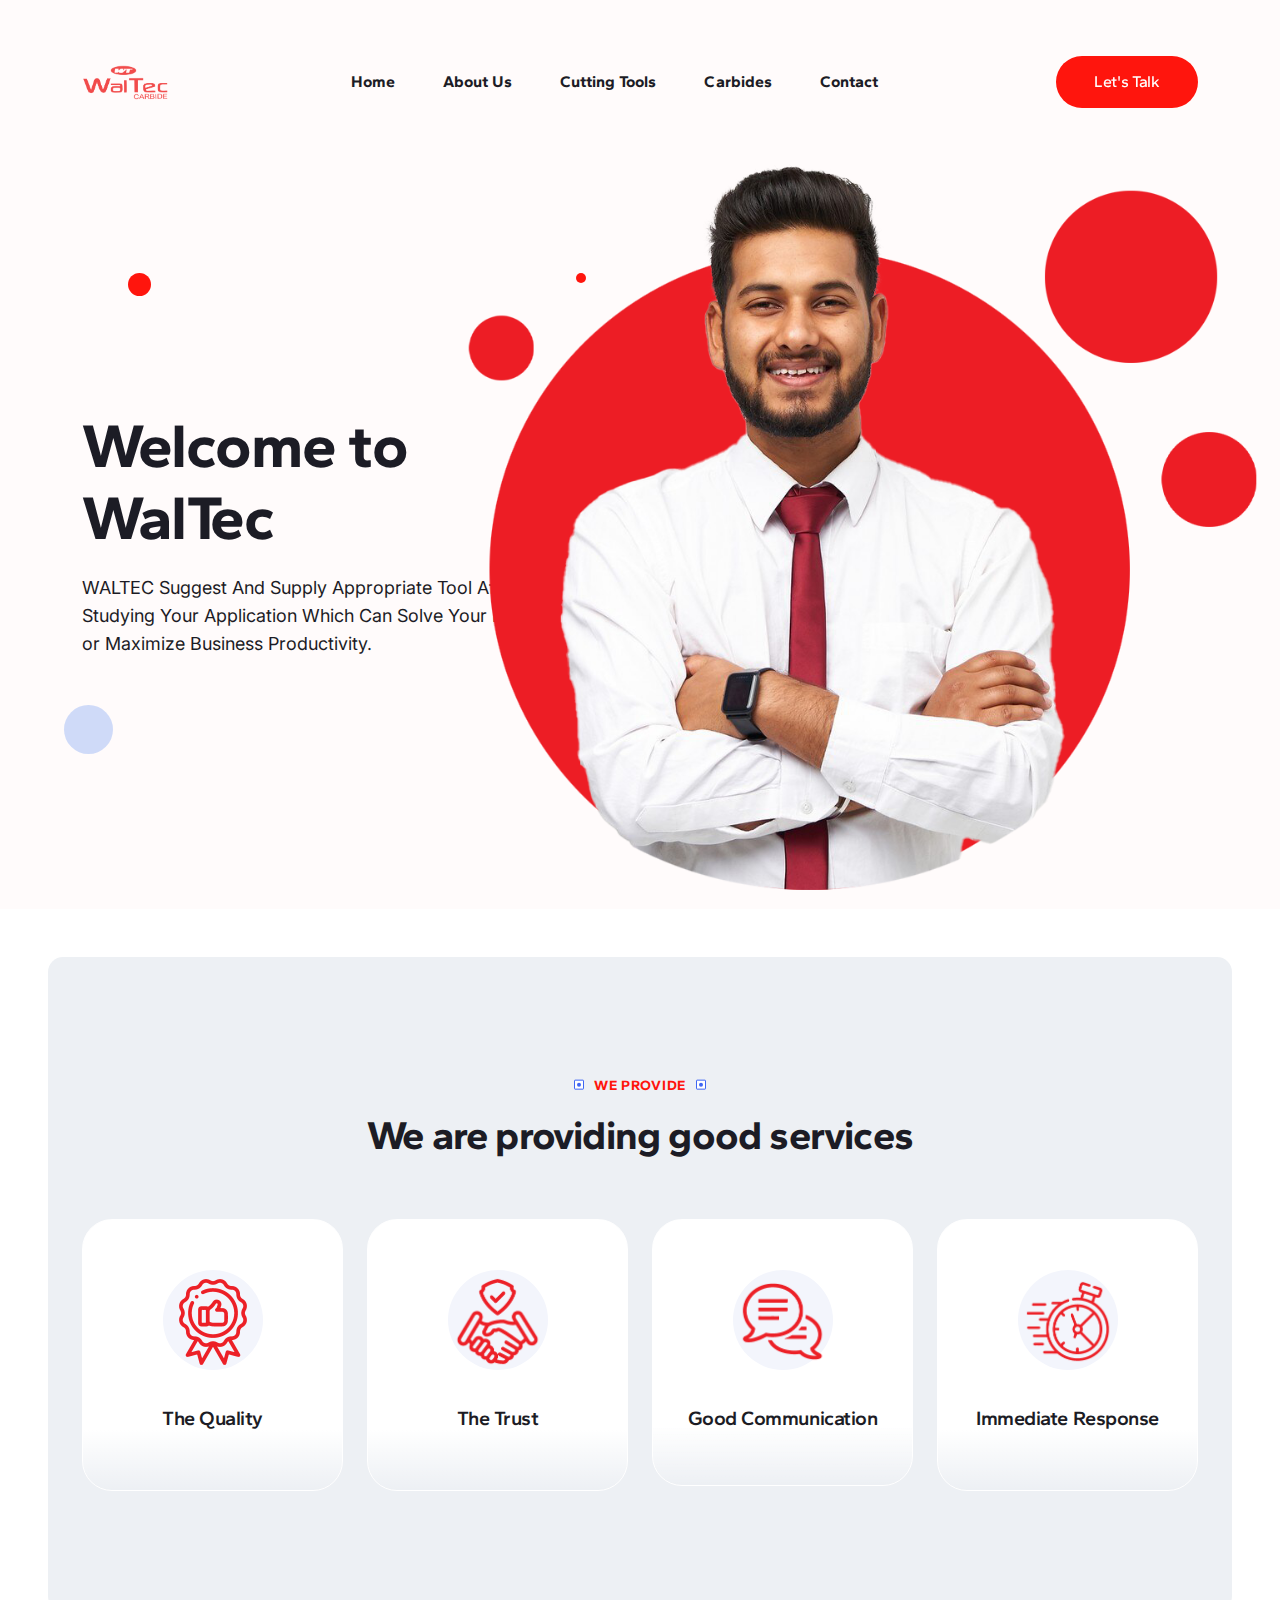
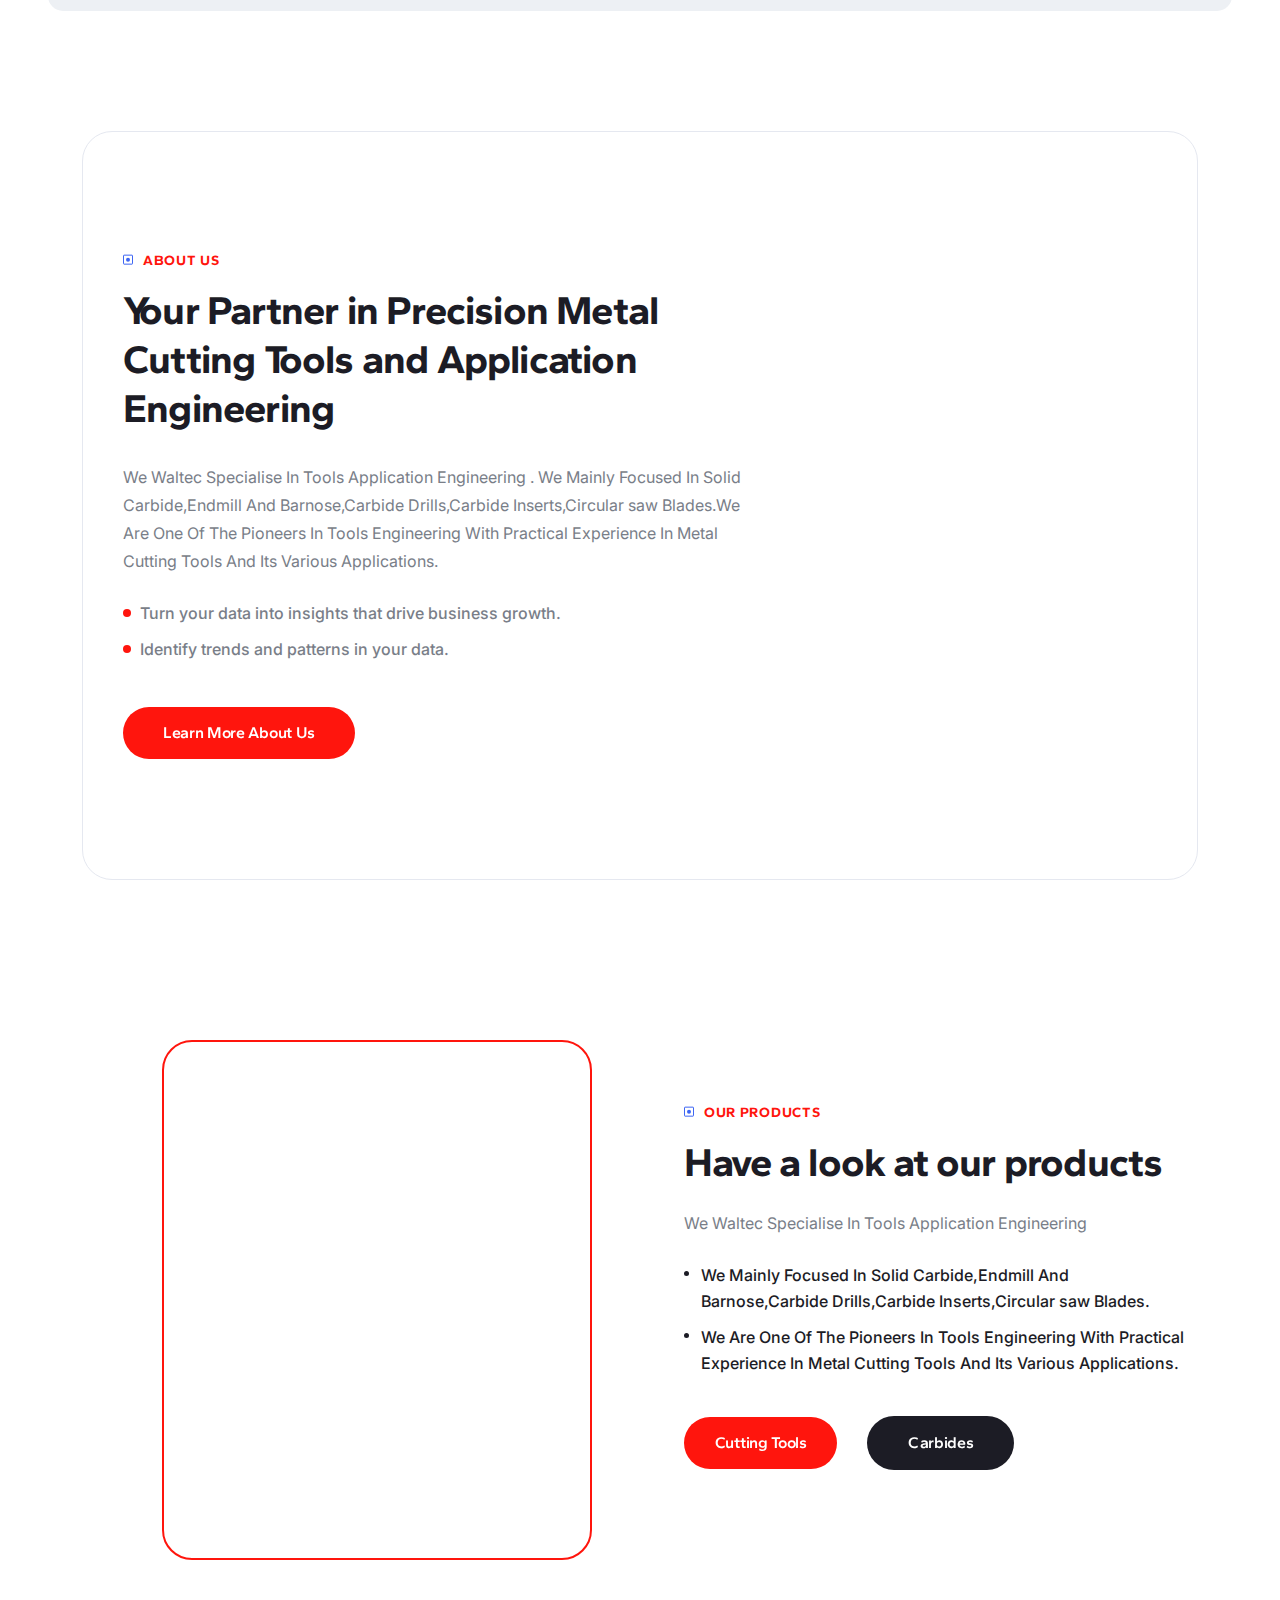
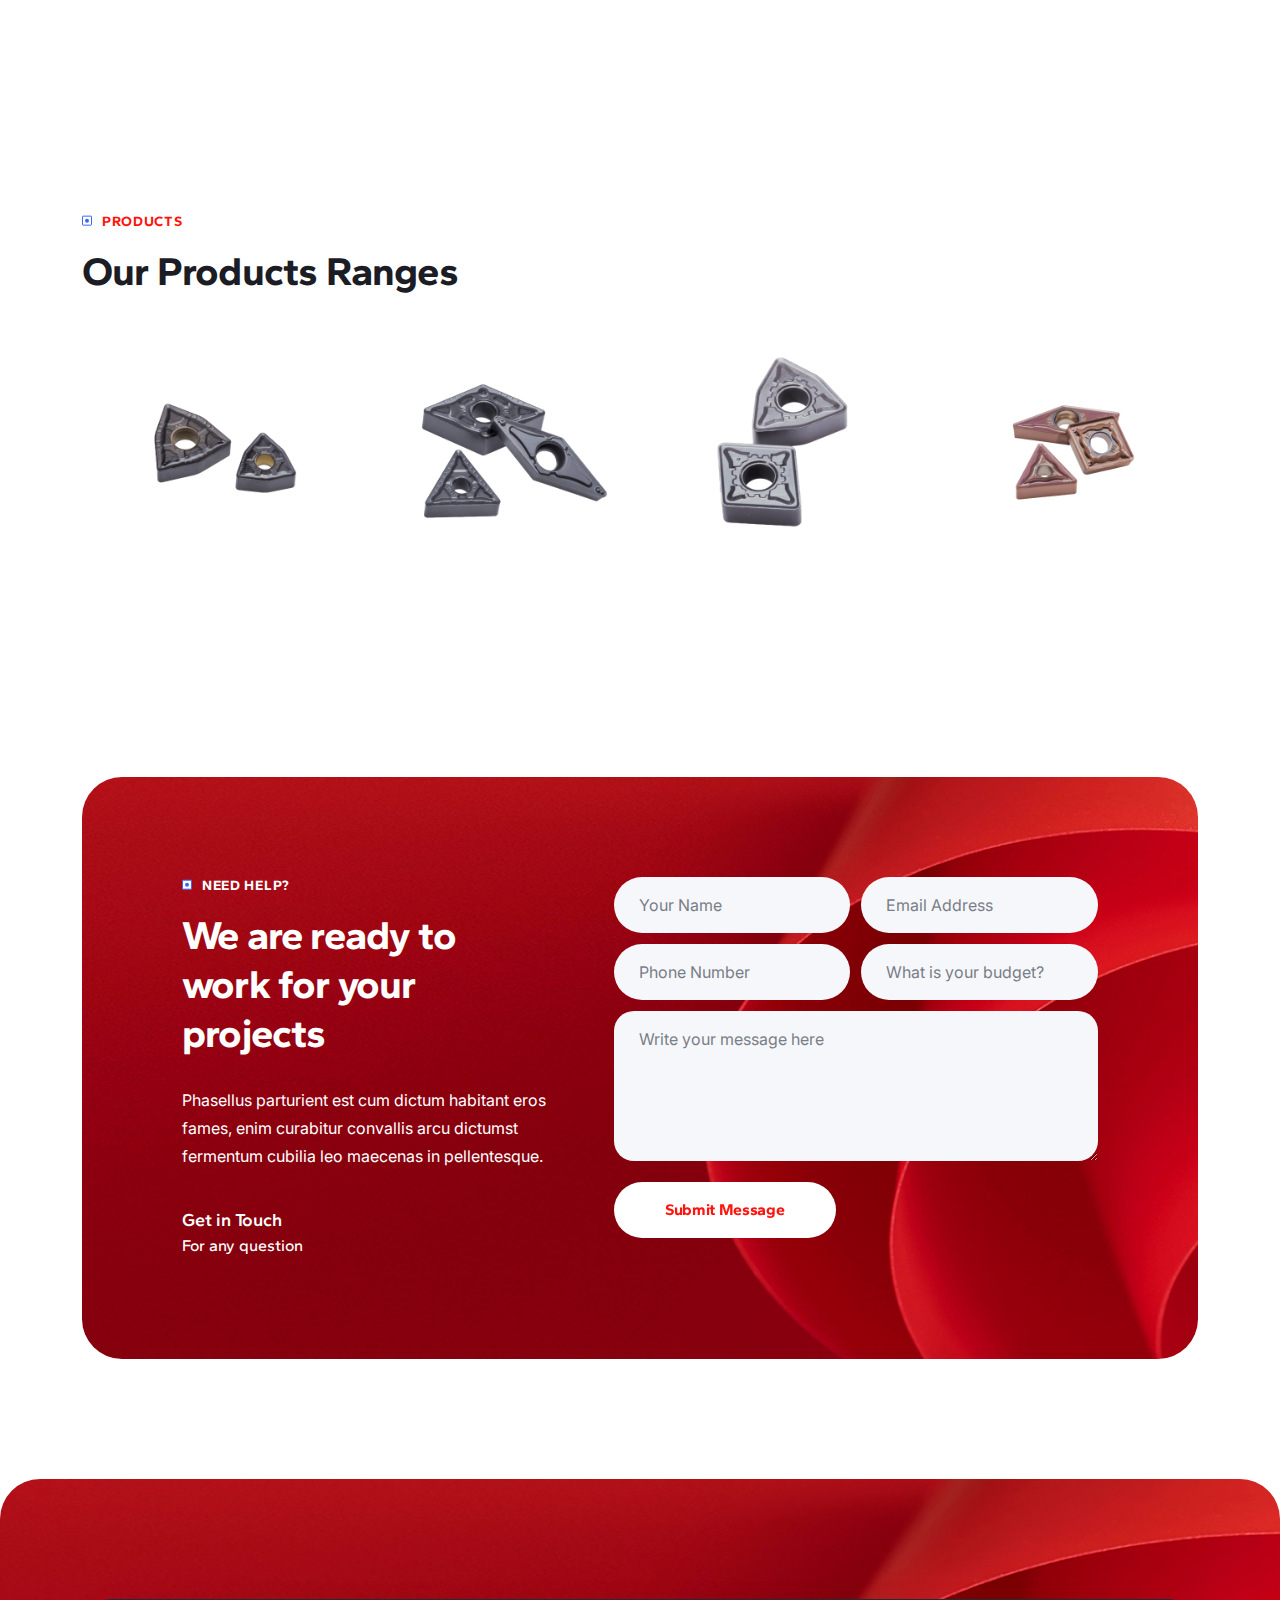
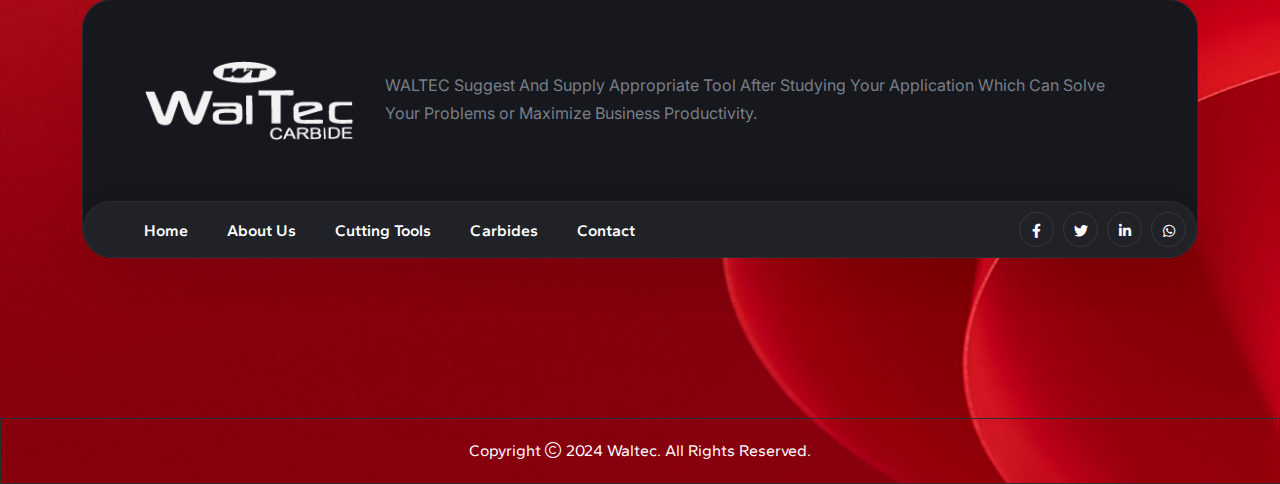
<file: index.html>
<!doctype html>
<html class="no-js" lang="zxx">


<!-- Mirrored from stellar-kheer-f40bd4.netlify.app/ by HTTrack Website Copier/3.x [XR&CO'2014], Thu, 25 Jul 2024 17:04:06 GMT -->
<!-- Added by HTTrack --><meta http-equiv="content-type" content="text/html;charset=UTF-8" /><!-- /Added by HTTrack -->
<head>
    <meta charset="utf-8">
    <meta http-equiv="x-ua-compatible" content="ie=edge">
    <title>Waltec - Specialise In Tools Application Engineering</title>
    <meta name="author" content="Waltec">
    <meta name="description" content="Waltec - Specialise In Tools Application Engineering">
    <meta name="keywords" content="Waltec - Specialise In Tools Application Engineering">
    <meta name="robots" content="INDEX,FOLLOW">

    <!-- Mobile Specific Metas -->
    <meta name="viewport" content="width=device-width, initial-scale=1, shrink-to-fit=no">

    <!-- Favicons - Place favicon.ico in the root directory -->
    <link rel="apple-touch-icon" sizes="57x57" href="assets/img/favicons/favicon.png">
    <link rel="apple-touch-icon" sizes="60x60" href="assets/img/favicons/favicon.png">
    <link rel="apple-touch-icon" sizes="72x72" href="assets/img/favicons/favicon.png">
    <link rel="apple-touch-icon" sizes="76x76" href="assets/img/favicons/favicon.png">
    <link rel="apple-touch-icon" sizes="114x114" href="assets/img/favicons/favicon.png">
    <link rel="apple-touch-icon" sizes="120x120" href="assets/img/favicons/favicon.png">
    <link rel="apple-touch-icon" sizes="144x144" href="assets/img/favicons/favicon.png">
    <link rel="apple-touch-icon" sizes="152x152" href="assets/img/favicons/favicon.png">
    <link rel="apple-touch-icon" sizes="180x180" href="assets/img/favicons/favicon.png">
    <link rel="icon" type="image/png" sizes="192x192" href="assets/img/favicons/favicon.png">
    <link rel="icon" type="image/png" sizes="32x32" href="assets/img/favicons/favicon.png">
    <link rel="icon" type="image/png" sizes="96x96" href="assets/img/favicons/favicon.png">
    <link rel="icon" type="image/png" sizes="16x16" href="assets/img/favicons/favicon.png">
    <link rel="manifest" href="assets/img/favicons/manifest.json">
    <meta name="msapplication-TileColor" content="#ffffff">
    <meta name="msapplication-TileImage" content="assets/img/favicons/ms-icon-144x144.png">
    <meta name="theme-color" content="#ffffff">

    <!--==============================
	  Google Fonts
	============================== -->
    <link rel="preconnect" href="https://fonts.googleapis.com/">
    <link rel="preconnect" href="https://fonts.gstatic.com/" crossorigin>
    <link href="https://fonts.googleapis.com/css2?family=Gantari:wght@100;300;400;500;600;700;800;900&amp;family=Inter:wght@100;400;500;600;700;800;900&amp;family=Urbanist:wght@100;300;400;500;600;700;800;900&amp;display=swap" rel="stylesheet">


    <!--==============================
	    All CSS File
	============================== -->
    <!-- Bootstrap -->
    <link rel="stylesheet" href="assets/css/bootstrap.min.css">
    <!-- Fontawesome Icon -->
    <link rel="stylesheet" href="assets/css/fontawesome.min.css">
    <!-- Magnific Popup -->
    <link rel="stylesheet" href="assets/css/magnific-popup.min.css">
    <!-- Swiper css -->
    <link rel="stylesheet" href="assets/css/swiper-bundle.min.css">
    <!-- datetimepicker -->
    <link rel="stylesheet" href="assets/css/jquery.datetimepicker.min.css">
    <!-- Theme Custom CSS -->
    <link rel="stylesheet" href="assets/css/style.css">

</head>

<body>

    <!--[if lte IE 9]>
    	<p class="browserupgrade">You are using an <strong>outdated</strong> browser. Please <a href="https://browsehappy.com/">upgrade your browser</a> to improve your experience and security.</p>
  	<![endif]-->


    <!--********************************
   		Code Start From Here 
	******************************** -->
    <!--div class="cursor"></div>
    <div class="cursor2"></div>

    <--==============================
     Mobile Menu
  ============================== -->
  <div class="th-menu-wrapper">
    <div class="th-menu-area text-center">
        <button class="th-menu-toggle"><i class="fal fa-times"></i></button>
        <div class="mobile-logo">
            <a href='index.html'><img src="assets/img/logo.png" alt="Waltec"></a>
        </div>
        <div class="th-mobile-menu">
            <ul>
                <li class="menu-item-has-children">
                    <a href='index.html'>Home</a>
                </li>
                <li class="menu-item-has-children">
                        <li><a href='about.html'>About Us</a></li>
                        <li><a href='cutting-tools.html'>Cutting Tools</a></li>
                        <li><a href='carbides.html'>Carbides</a></li>
                        <li><a href='contact.html'>Contact</a>
                    </ul>
                </li>
            </ul>
        </div>
    </div>
</div>

    <!--==============================
	Header Area
==============================-->
    <header class="th-header header-layout2 header-absolute">
        <div class="sticky-wrapper">
            <!-- Main Menu Area -->
            <div class="menu-area">
                <div class="container">
                    <div class="row align-items-center justify-content-between">
                        <div class="col-auto">
                            <div class="header-logo">
                                <a href='index.html'><img src="assets/img/logo.png" style="height: 50px; width:90px;"alt="Waltec"></a>
                            </div>
                        </div>
                        <div class="col-auto">
                            <nav class="main-menu style2 d-none d-lg-inline-block">
                                <ul>
                                    <li class="menu-item"><a href='index.html'>Home</a></li>
                                    <li><a href='about.html'>About Us</a></li>
                                    <li><a href='cutting-tools.html'>Cutting Tools</a></li>
                                    <li><a href='carbides.html'>Carbides</a></li>
                                    <li><a href='contact.html'>Contact</a></li>
                                </ul>
                            </nav>

                        </div>
                        <div class="col-auto">
                            <div class="header-button">
                                <button type="button" class="th-menu-toggle d-block d-lg-none"><i class="far fa-bars"></i></button>
                                <a href="#" class="th-btn">Let's Talk</a>
                            </div>
                        </div>
                    </div>
                </div>
            </div>
        </div>
    </header>

    <!--==============================
Hero Area
==============================-->
    <div class="th-hero-wrapper hero-2 " id="hero" data-bg- style="background-color: rgba(255, 224, 224, 0.133);">
        <div class="container">
            <div class="row align-items-end">
                <div class="col-lg-6">
                    <div class="hero-style2">
                        <h1 class="hero-title">Welcome to<span class="title"> WalTec</span>
                        </h1>
                        <p class="hero-text">WALTEC Suggest And Supply Appropriate Tool After Studying Your Application
                            Which Can Solve Your Problems or Maximize Business Productivity.</p>
                    </div>
                </div>
                <div class="col-lg-6">
                    <div class="th-hero-img">
                        <img src="assets/img/hero/hero-banner.png" alt="">
                    </div>
                </div>
            </div>
        </div>
        <div class="ripple-shape">
            <span class="ripple-1"></span>
            <span class="ripple-2"></span>
            <span class="ripple-3"></span>
            <span class="ripple-4"></span>
            <span class="ripple-5"></span>
        </div>
        <div class="th-circle">
            <span class="circle style1"></span>
            <span class="circle style2"></span>
            <span class="circle style3"></span>
        </div>
    </div>
    <!--======== / Hero Section ========-->
    <!--==============================

feature Area  
==============================-->
    <div class="feature-sec m-5 mb-0 th-radius2 overflow-hidden space" id="feature-area">
        <div class="container">
            <div class="title-area text-center">
                <span class="sub-title">WE PROVIDE</span>
                <h2 class="sec-title">We are providing good services</h2>
            </div>
            <div class="row gy-4  justify-content-center">
                <div class="col-md-6 col-xl-3">
                    <div class="feature-item  th-ani">
                        <div class="feature-item_icon">
                            <img src="assets/img/icon/service%20quality.png" alt="icon">
                        </div>
                        <div class="media-body">
                            <h3 class="box-title">The Quality</h3>
                            <p class="feature-item_text"></p>
                        </div>
                    </div>
                </div>
                <div class="col-md-6 col-xl-3">
                    <div class="feature-item th-ani">
                        <div class="feature-item_icon">
                            <img src="assets/img/icon/service%20trust.png" alt="icon">
                        </div>
                        <div class="media-body">
                            <h3 class="box-title">The Trust</h3>
                            <p class="feature-item_text"></p>
                        </div>
                    </div>
                </div>
                <div class="col-md-6 col-xl-3">
                    <div class="feature-item th-ani">
                        <div class="feature-item_icon">
                            <img src="assets/img/icon/service%20communication.png" alt="icon">
                        </div>
                        <div class="media-body">
                            <h3 class="box-title">Good Communication</h3>
                            <p class="feature-item_text">
                            </p>
                        </div>
                    </div>
                </div>
                <div class="col-md-6 col-xl-3">
                    <div class="feature-item th-ani">
                        <div class="feature-item_icon">
                            <img src="assets/img/icon/service%20time.png" alt="icon">
                        </div>
                        <div class="media-body">
                            <h3 class="box-title">Immediate Response</h3>
                            <p class="feature-item_text"></p>
                        </div>
                    </div>
                </div>
            </div>
        </div>
    </div>
    <!--==============================
About Area  
==============================-->
    <div class="space-top" id="about-sec">
        <div class="container">
            <div class="about-area">
                <div class="row">
                    <div class="about-title-area">
                        <div class="title-area mb-25">
                            <span class="sub-title style1">About Us</span>
                            <h2 class="sec-title">Your Partner in Precision Metal Cutting Tools and Application Engineering</h2>
                            <p class="about-text mb-0">We Waltec Specialise In Tools Application Engineering . We Mainly Focused In Solid Carbide,Endmill And Barnose,Carbide Drills,Carbide Inserts,Circular saw Blades.We Are One Of The Pioneers In Tools Engineering With Practical Experience In Metal Cutting Tools And Its Various Applications.</p>
                        </div>
                        <div class="checklist">
                            <ul>
                                <li>Turn your data into insights that drive business growth.</li>
                                <li>Identify trends and patterns in your data.</li>
                            </ul>
                        </div>
                        <div class="btn-group mt-45 justify-content-start">
                            <a class='th-btn' href='about.html'>Learn More About Us</a>
                        </div>
                    </div>
                </div>
                <div class="about-shape th-anim"><img src="assets/img/hero/about-banner.jpg" alt=""></div>
            </div>
        </div>
    </div><!--==============================

 =================Products=========-->

 <div class="space" id="about-sec">
    <div class="container">
        <div class="row align-items-center">
            <div class="col-xl-6">
                <div class="img-box1">
                    <div class="img1 th-anim global-img">
                        <img src="assets/img/hero/product-banner-1.png" class="img-thumbnail"
                            style="height: 520px; width:430px;" alt="About">
                    </div>
                    <div class="img2 th-anim global-img jump">
                        <img src="assets/img/hero/product-banner-2.png" class="img-thumbnail"
                            style="height:332px; width:300px;" alt="About">
                    </div>
                    <div class="about-shape"></div>
                </div>
            </div>
            <div class="col-xl-6">
                <div class="ps-xl-4 ms-xl-2">
                    <div class="title-area mb-25">
                        <span class="sub-title style1">Our Products</span>
                        <h2 class="sec-title mb-20">Have a look at our products</h2>
                        <p class="about-desc">We Waltec Specialise In Tools Application Engineering </p>
                    </div>
                    <div class="checklist">
                        <ul>
                            <li>We Mainly Focused In Solid Carbide,Endmill And Barnose,Carbide Drills,Carbide
                                Inserts,Circular saw Blades.</li>
                            <li>We Are One Of The Pioneers In Tools Engineering With Practical Experience In Metal
                                Cutting Tools And Its Various Applications.</li>
                        </ul>
                    </div>
                    <div class="btn-group mt-40 justify-content-start">
                        <a href="#" class="th-btn">Cutting Tools</a>
                        <a href="#" class="th-btn style4">Carbides</a>
                    </div>
                </div>
            </div>
        </div>
    </div>

</div>
<!--===========Product End=======

Team Area  
==============================-->
<section class="space">
    <div class="container z-index-common">
        <div class="row justify-content-lg-between justify-content-center align-items-end">
            <div class="col-xxl-4 col-xl-6">
                <div class="title-area text-center text-lg-start">
                    <span class="sub-title style1">Products</span>
                    <h2 class="sec-title">Our Products Ranges</h2>
                </div>
            </div>
            <div class="col-lg-auto d-none d-xl-block">
                <div class="sec-btn">
                    <div class="icon-box">
                        <button data-slider-prev="#teamSlider1" class="slider-arrow default"><i class="far fa-arrow-left"></i></button>
                        <button data-slider-next="#teamSlider1" class="slider-arrow default"><i class="far fa-arrow-right"></i></button>
                    </div>
                </div>
            </div>
        </div>
        <div class="slider-area">
            <div class="swiper th-slider has-shadow" id="teamSlider1" data-slider-options='{"breakpoints":{"0":{"slidesPerView":1},"576":{"slidesPerView":"1"},"768":{"slidesPerView":"2"},"992":{"slidesPerView":"3"},"1200":{"slidesPerView":"4"}}}'>
                <div class="swiper-wrapper">
                    <!-- Single Item -->
                    <div class="swiper-slide">
                        <div class="#">
                            <div class="team-img">
                                <img src="assets/img/product/new1.png" alt="Team">
                            </div>
                            <div class="team-content">
                                <div class="media-body">
                                    <h3 class="box-title"><a href="#"></a></h3>
                                    <span class="team-desig"></span>
                                </div>
                            </div>
                        </div>
                    </div>

                    <!-- Single Item -->
                    <div class="swiper-slide">
                        <div class="#">
                            <div class="team-img">
                                <img src="assets/img/product/new2.png" alt="Team">
                            </div>
                            <div class="team-content">
                                <div class="media-body">
                                    <h3 class="box-title"><a href="#"></a></h3>
                                    <span class="#"></span>
                                </div>
                            </div>
                        </div>
                    </div>

                    <!-- Single Item -->
                    <div class="swiper-slide">
                        <div class="#">
                            <div class="team-img">
                                <img src="assets/img/product/new3.png" alt="Team">
                            </div>
                            <div class="team-content">
                                <div class="media-body">
                                    <h3 class="box-title"><a href="#"></a></h3>
                                </div>
                            </div>
                        </div>
                    </div>

                    <!-- Single Item -->
                    <div class="swiper-slide">
                        <div class="#">
                            <div class="team-img">
                                <img src="assets/img/product/new4.png" alt="Team">
                            </div>
                            <div class="team-content">
                                <div class="media-body">
                                    <h3 class="box-title"><a href="#"></a></h3>
                                </div>
                            </div>
                        </div>
                    </div>

                    <!-- Single Item -->
                    <div class="swiper-slide">
                        <div class="#">
                            <div class="team-img">
                                <img src="assets/img/product/new5.png" alt="Team">
                            </div>
                            <div class="team-content">
                                <div class="media-body">
                                    <h3 class="box-title"><a href="#"></a></h3>
                                </div>
                            </div>
                        </div>
                    </div>

                </div>
            </div>
        </div>
    </div>
</section><!--==============================

appointment Area  
==============================-->
    <section class="space">
        <div class="container">
            <div class="appointment-area th-radius position-relative overflow-hidden" data-bg-src="assets/img/bg/appointment_bg_3.jpg">
                <div class="row">
                    <div class="col-xl-5">
                        <div class="title-area mb-35 text-xl-start">
                            <span class="sub-title style1 text-white">Need Help?</span>
                            <h2 class="sec-title text-white">We are ready to work for your projects</h2>
                            <p class="sec-desc text-white">Phasellus parturient est cum dictum habitant eros fames, enim
                                curabitur convallis arcu dictumst fermentum cubilia leo maecenas in pellentesque.</p>
                        </div>
                        <div class="feature-wrapper style4">
                            <div class="media-body">
                                <p class="header-info_link"><a href="tel:+2583258235">Get in Touch</a></p>
                                <span class="header-info_label">For any question</span>
                            </div>
                        </div>
                    </div>
                    <div class="col-xl-7">
                        <div class="appointment-area-wrapper">
                            <form action="https://stellar-kheer-f40bd4.netlify.app/mail.php" method="POST" class="appointment-form2 input-smoke ajax-contact">
                                <div class="row">
                                    <div class="form-group col-md-6">
                                        <input type="text" class="form-control" name="name" id="name" placeholder="Your Name">
                                    </div>
                                    <div class="form-group col-md-6">
                                        <input type="email" class="form-control" name="email" id="email" placeholder="Email Address">
                                    </div>
                                    <div class="form-group col-md-6">
                                        <input type="tel" class="form-control" name="number" id="number" placeholder="Phone Number">
                                    </div>
                                    <div class="form-group col-md-6">
                                        <input type="text" class="form-control" name="text" id="text" placeholder="What is your budget?">
                                    </div>
                                    <div class="form-group col-12">
                                        <textarea name="message" id="message" cols="30" rows="3" class="form-control" placeholder="Write your message here"></textarea>
                                    </div>
                                    <div class="form-btn col-12">
                                        <button class="th-btn style3">Submit Message</button>
                                    </div>
                                </div>
                                <p class="form-messages mb-0 mt-3"></p>
                            </form>
                        </div>
                    </div>
                </div>
            </div>
        </div>
    </section><!--==============================
	Footer Area
==============================-->
    <footer class="footer-wrapper footer-layout1" data-bg-src="assets/img/bg/footer_bg_1.jpg">
        <div class="widget-area">
            <div class="container">
                <div class="row justify-content-between">
                    <div class="col-xl-12">
                        <div class="footer-top-area">
                            <div class="footer-top">
                                <div class="footer-logo">
                                    <a href='index.html'><img src="assets/img/logo-white.png" alt="Waltec"></a>
                                </div>
                                <div class="">
                                    <p class="footer-text">WALTEC Suggest And Supply Appropriate Tool After Studying Your
                                        Application Which Can Solve Your Problems or Maximize Business Productivity.</p>
                                </div>
                            </div>
                            <div class="footer-menu-area">
                                <ul class="footer-menu">
                                    <li>
                                        <a href='index.html'>Home</a>
                                    </li>
                                    <li><a href='about.html'>About Us</a></li>
                                    <li><a href='cutting-tools.html'>Cutting Tools</a></li>
                                    <li><a href='carbides.html'>Carbides</a></li>
                                    <li><a href='contact.html'>Contact</a></li>
                                </ul>
                                <div class="th-social">
                                    <a href="https://www.facebook.com/"><i class="fab fa-facebook-f"></i></a>
                                    <a href="https://www.twitter.com/"><i class="fab fa-twitter"></i></a>
                                    <a href="https://www.linkedin.com/"><i class="fab fa-linkedin-in"></i></a>
                                    <a href="https://www.whatsapp.com/"><i class="fab fa-whatsapp"></i></a>
                                </div>
                            </div>
                        </div>
                    </div>
                </div>
            </div>
        </div>
        <div class="copyright-wrap text-left">
            <div class="container">
                <p class="copyright-text">Copyright <i class="fal fa-copyright"></i> 2024 <a href='index.html'>Waltec</a>. All Rights Reserved.</p>
            </div>
        </div>
    </footer>

    <!--********************************
			Code End  Here 
	******************************** -->

    <!-- Scroll To Top -->
    <div class="scroll-top">
        <svg class="progress-circle svg-content" width="100%" height="100%" viewBox="-1 -1 102 102">
            <path d="M50,1 a49,49 0 0,1 0,98 a49,49 0 0,1 0,-98" style="transition: stroke-dashoffset 10ms linear 0s; stroke-dasharray: 307.919, 307.919; stroke-dashoffset: 307.919;">
            </path>
        </svg>
    </div>



    <!--==============================
    All Js File
============================== -->
    <!-- Jquery -->
    <script src="assets/js/vendor/jquery-3.7.1.min.js"></script>
    <!-- Swiper Js -->
    <script src="assets/js/swiper-bundle.min.js"></script>
    <!-- Bootstrap -->
    <script src="assets/js/bootstrap.min.js"></script>
    <!-- Magnific Popup -->
    <script src="assets/js/jquery.magnific-popup.min.js"></script>
    <!-- Counter Up -->
    <script src="assets/js/jquery.counterup.min.js"></script>
    <!-- Range Slider -->
    <script src="assets/js/jquery-ui.min.js"></script>
    <!-- imagesloaded -->
    <script src="assets/js/imagesloaded.pkgd.min.js"></script>

    <!-- isotope -->
    <script src="assets/js/isotope.pkgd.min.js"></script>
    <!-- datetimepicker -->
    <script src="assets/js/jquery.datetimepicker.min.js"></script>

    <!-- gsap -->
    <script src="assets/js/gsap.min.js"></script>

    <!-- ScrollTrigger -->
    <script src="assets/js/ScrollTrigger.min.js"></script>

    <!-- nice select -->
    <script src="assets/js/nice-select.min.js"></script>

    <script src="assets/js/smooth-scroll.js"></script>

    <!-- Main Js File -->
    <script src="assets/js/main.js"></script>
</body>


<!-- Mirrored from stellar-kheer-f40bd4.netlify.app/ by HTTrack Website Copier/3.x [XR&CO'2014], Thu, 25 Jul 2024 17:04:40 GMT -->
</html>
</file>
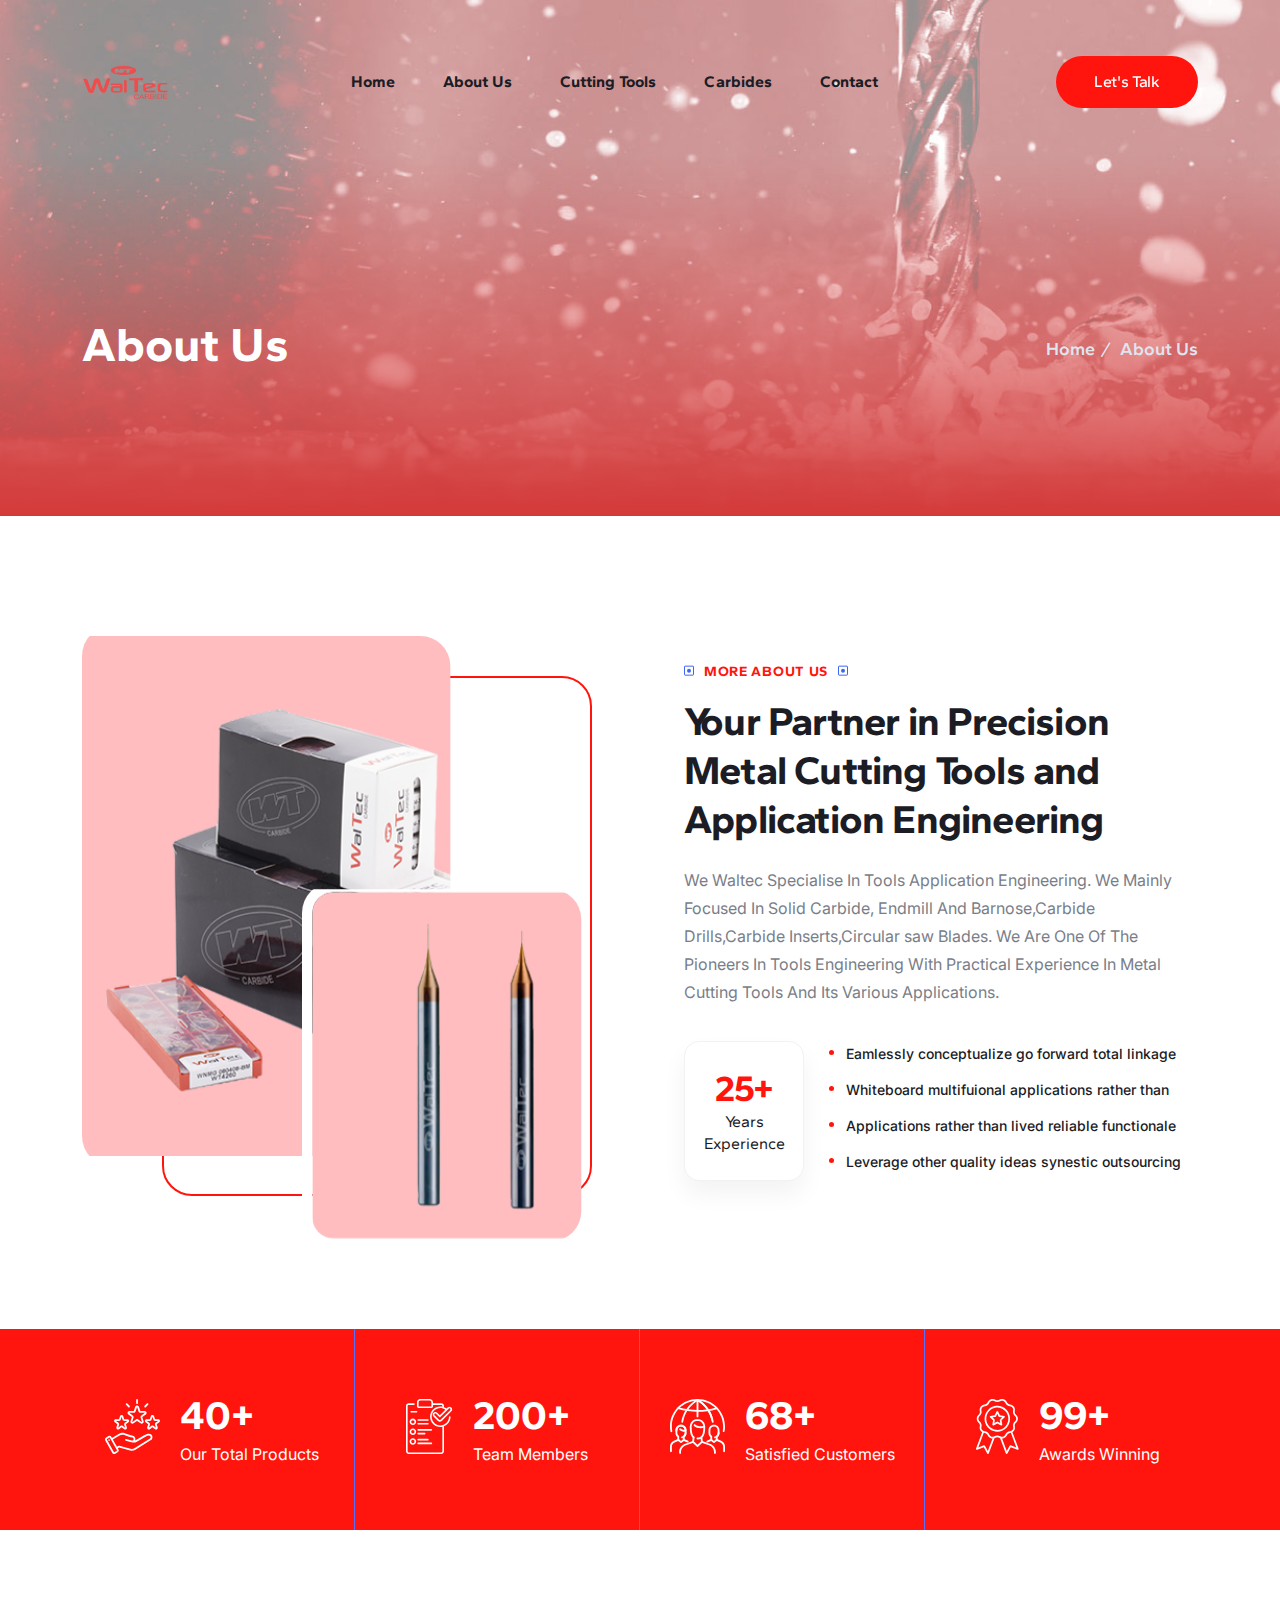
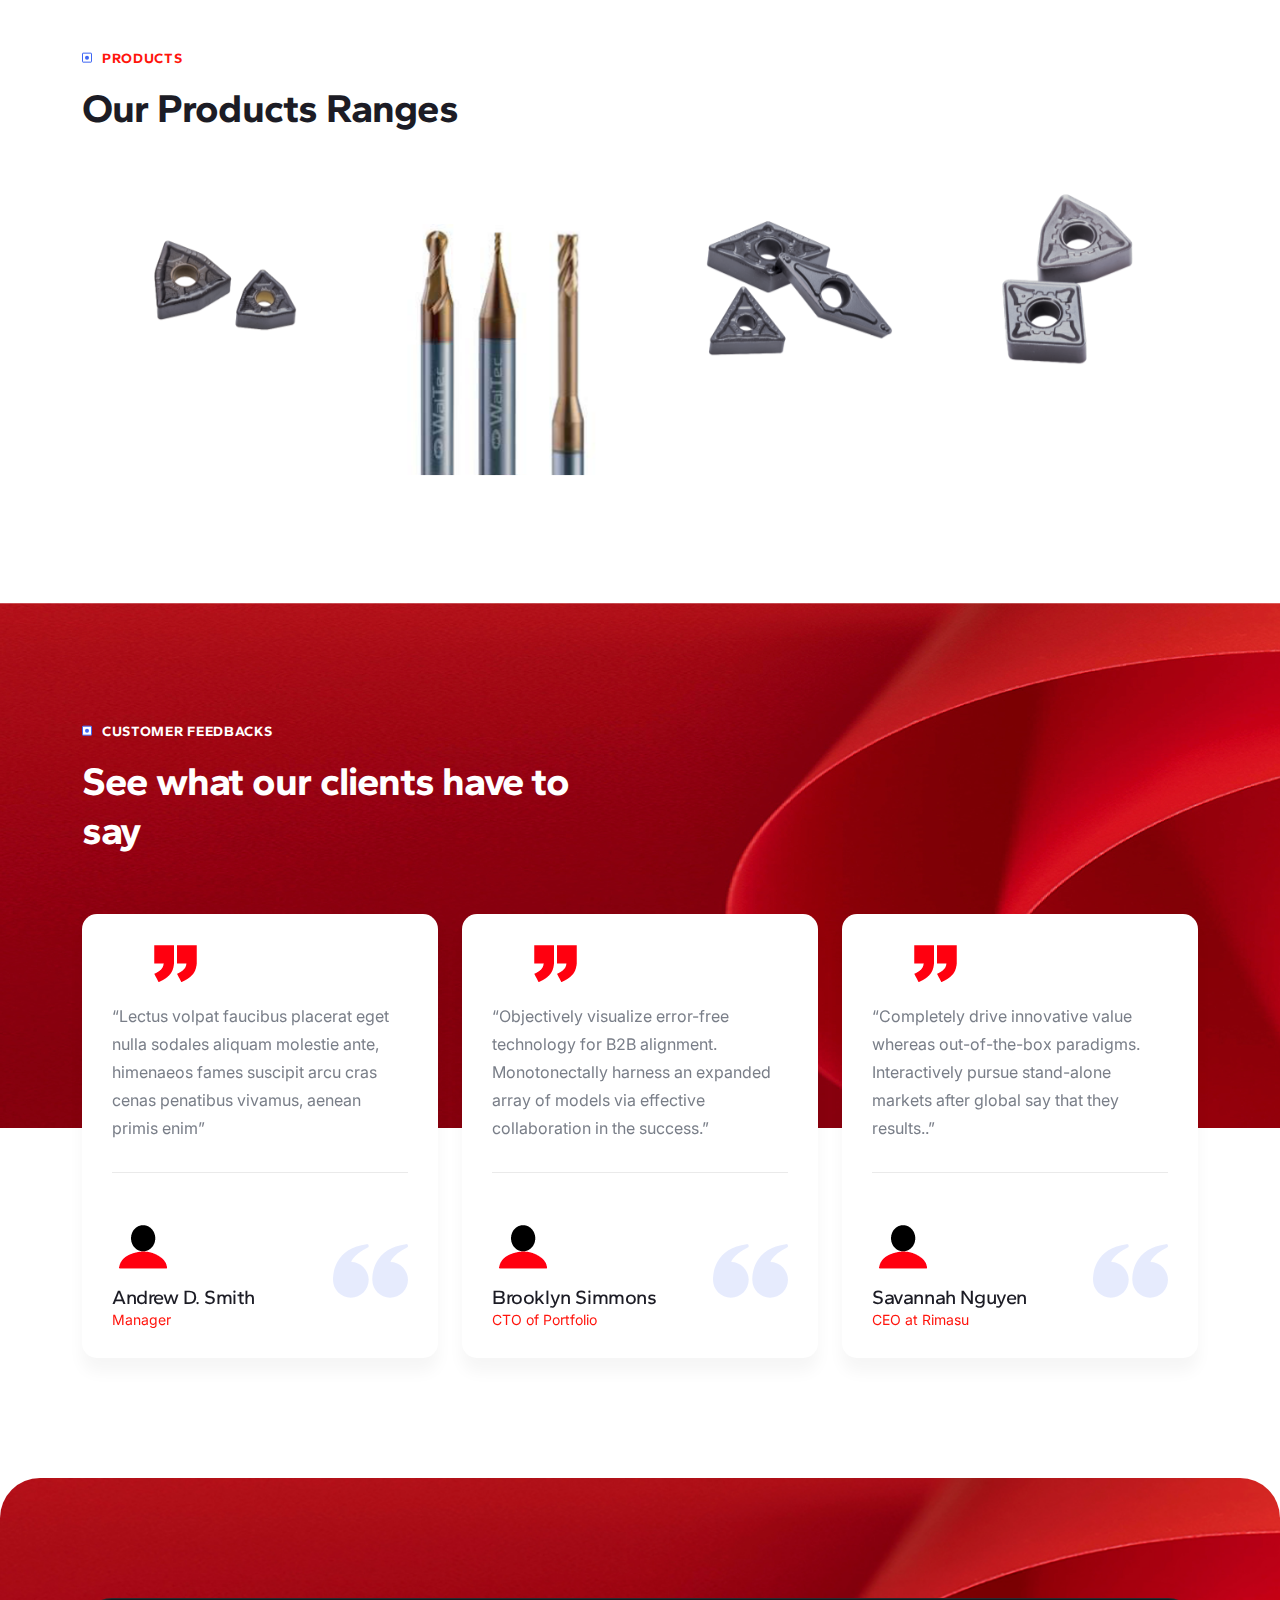
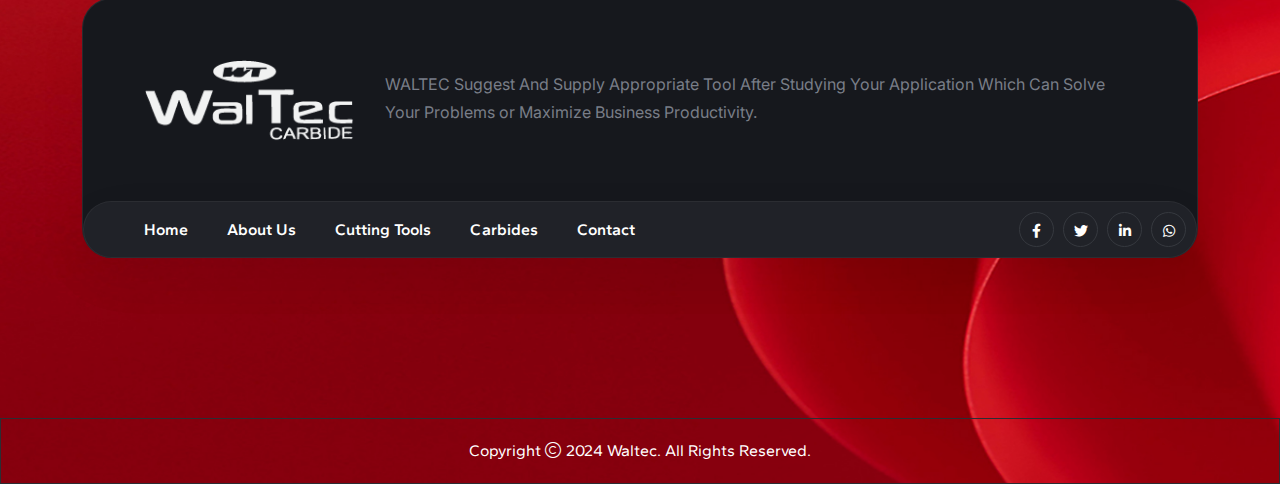
<file: about.html>
<!doctype html>
<html class="no-js" lang="zxx">


<!-- Mirrored from stellar-kheer-f40bd4.netlify.app/about by HTTrack Website Copier/3.x [XR&CO'2014], Thu, 25 Jul 2024 17:04:48 GMT -->
<!-- Added by HTTrack --><meta http-equiv="content-type" content="text/html;charset=UTF-8" /><!-- /Added by HTTrack -->
<head>
    <meta charset="utf-8">
    <meta http-equiv="x-ua-compatible" content="ie=edge">
    <title>Webtek - IT Solution and Technology HTML Template - About Us</title>
    <meta name="author" content="Waltec">
    <meta name="description" content="Waltec - Specialise In Tools Application Engineering">
    <meta name="keywords" content="Waltec - Specialise In Tools Application Engineering">
    <meta name="robots" content="INDEX,FOLLOW">

    <!-- Mobile Specific Metas -->
    <meta name="viewport" content="width=device-width, initial-scale=1, shrink-to-fit=no">

    <!-- Favicons - Place favicon.ico in the root directory -->
    <link rel="apple-touch-icon" sizes="57x57" href="assets/img/favicons/favicon.png">
    <link rel="apple-touch-icon" sizes="60x60" href="assets/img/favicons/favicon.png">
    <link rel="apple-touch-icon" sizes="72x72" href="assets/img/favicons/favicon.png">
    <link rel="apple-touch-icon" sizes="76x76" href="assets/img/favicons/favicon.png">
    <link rel="apple-touch-icon" sizes="114x114" href="assets/img/favicons/favicon.png">
    <link rel="apple-touch-icon" sizes="120x120" href="assets/img/favicons/favicon.png">
    <link rel="apple-touch-icon" sizes="144x144" href="assets/img/favicons/favicon.png">
    <link rel="apple-touch-icon" sizes="152x152" href="assets/img/favicons/favicon.png">
    <link rel="apple-touch-icon" sizes="180x180" href="assets/img/favicons/favicon.png">
    <link rel="icon" type="image/png" sizes="192x192" href="assets/img/favicons/favicon.png">
    <link rel="icon" type="image/png" sizes="32x32" href="assets/img/favicons/favicon.png">
    <link rel="icon" type="image/png" sizes="96x96" href="assets/img/favicons/favicon.png">
    <link rel="icon" type="image/png" sizes="16x16" href="assets/img/favicons/favicon.png">
    <link rel="manifest" href="assets/img/favicons/manifest.json">
    <meta name="msapplication-TileColor" content="#ffffff">
    <meta name="msapplication-TileImage" content="assets/img/favicons/ms-icon-144x144.png">
    <meta name="theme-color" content="#ffffff">

    <!--==============================
	  Google Fonts
	============================== -->
    <link rel="preconnect" href="https://fonts.googleapis.com/">
    <link rel="preconnect" href="https://fonts.gstatic.com/" crossorigin>
    <link href="https://fonts.googleapis.com/css2?family=Gantari:wght@100;300;400;500;600;700;800;900&amp;family=Inter:wght@100;400;500;600;700;800;900&amp;family=Urbanist:wght@100;300;400;500;600;700;800;900&amp;display=swap" rel="stylesheet">


    <!--==============================
	    All CSS File
	============================== -->
    <!-- Bootstrap -->
    <link rel="stylesheet" href="assets/css/bootstrap.min.css">
    <!-- Fontawesome Icon -->
    <link rel="stylesheet" href="assets/css/fontawesome.min.css">
    <!-- Magnific Popup -->
    <link rel="stylesheet" href="assets/css/magnific-popup.min.css">
    <!-- Swiper css -->
    <link rel="stylesheet" href="assets/css/swiper-bundle.min.css">
    <!-- datetimepicker -->
    <link rel="stylesheet" href="assets/css/jquery.datetimepicker.min.css">
    <!-- Theme Custom CSS -->
    <link rel="stylesheet" href="assets/css/style.css">

</head>

<body>

    <!--[if lte IE 9]>
    	<p class="browserupgrade">You are using an <strong>outdated</strong> browser. Please <a href="https://browsehappy.com/">upgrade your browser</a> to improve your experience and security.</p>
  	<![endif]-->


    <!--********************************
   		Code Start From Here 
	******************************** -->
    <!--div class="cursor"></div>
    <div class="cursor2"></div>

    <!--==============================
     Preloader
  ==============================-->
    <!--div id="preloader" class="preloader ">
        <button class="th-btn th-radius preloaderCls">Cancel Preloader </button>
        <div id="loader" class="th-preloader">
            <div class="animation-preloader">
                <div class="txt-loading">
                    <span preloader-text="W" class="characters">W</span>

                    <span preloader-text="E" class="characters">E</span>

                    <span preloader-text="B" class="characters">B</span>

                    <span preloader-text="T" class="characters">T</span>

                    <span preloader-text="E" class="characters">E</span>

                    <span preloader-text="C" class="characters">C</span>

                    <span preloader-text="K" class="characters">K</span>
                </div>
            </div>
        </div>
    </div> <!--==============================

     Mobile Menu
  ============================== -->
  <div class="th-menu-wrapper">
    <div class="th-menu-area text-center">
        <button class="th-menu-toggle"><i class="fal fa-times"></i></button>
        <div class="mobile-logo">
            <a href='index.html'><img src="assets/img/logo.png" alt="Waltec"></a>
        </div>
        <div class="th-mobile-menu">
            <ul>
                <li class="menu-item-has-children">
                    <a href='index.html'>Home</a>
                </li>
                <li class="menu-item-has-children">
                        <li><a href='about.html'>About Us</a></li>
                        <li><a href='cutting-tools.html'>Cutting Tools</a></li>
                        <li><a href='carbides.html'>Carbides</a></li>
                        <li><a href='contact.html'>Contact</a>
                    </ul>
                </li>
            </ul>
        </div>
    </div>
</div>

<!--==============================
	Header Area
==============================-->
<header class="th-header header-layout2 header-absolute">
    <div class="sticky-wrapper">
        <!-- Main Menu Area -->
        <div class="menu-area">
            <div class="container">
                <div class="row align-items-center justify-content-between">
                    <div class="col-auto">
                        <div class="header-logo">
                            <a href='index.html'><img src="assets/img/logo.png" style="height: 50px; width:90px;"alt="Waltec"></a>
                        </div>
                    </div>
                    <div class="col-auto">
                        <nav class="main-menu style2 d-none d-lg-inline-block">
                            <ul>
                                <li class="menu-item"><a href='index.html'>Home</a></li>
                                <li><a href='about.html'>About Us</a></li>
                                <li><a href='cutting-tools.html'>Cutting Tools</a></li>
                                <li><a href='carbides.html'>Carbides</a></li>
                                <li><a href='contact.html'>Contact</a></li>
                            </ul>
                        </nav>

                    </div>
                    <div class="col-auto">
                        <div class="header-button">
                            <button type="button" class="th-menu-toggle d-block d-lg-none"><i class="far fa-bars"></i></button>
                            <a href="#" class="th-btn">Let's Talk</a>
                        </div>
                    </div>
                </div>
            </div>
        </div>
    </div>
</header>

<!--==============================

    Breadcumb
============================== -->
    <div class="breadcumb-wrapper " data-bg-src="assets/img/bg/about-page-banner.jpg">
        <div class="container">
            <div class="breadcumb-content">
                <h1 class="breadcumb-title">About Us</h1>
                <ul class="breadcumb-menu">
                    <li><a href='index.html'>Home</a></li>
                    <li>About Us</li>
                </ul>
            </div>
        </div>
    </div><!--==============================
About Area  
==============================-->
    <div class="about-area4  bg-white overflow-hidden overflow-hidden space" id="about-sec">
        <div class="container">
            <div class="row align-items-center">
                <div class="col-xl-6">
                    <div class="img-box1">
                        <div class="img1 th-anim global-img">
                            <img src="assets/img/hero/product-banner-1.png" alt="About">
                        </div>
                        <div class="img2 th-anim global-img jump">
                            <img src="assets/img/hero/product-banner-2.png" alt="About">
                        </div>
                        <div class="about-shape"></div>
                    </div>
                </div>
                <div class="col-xl-6">
                    <div class="about-content-area ps-xl-4 ms-xl-2">
                        <div class="title-area mb-35">
                            <span class="sub-title">More About Us</span>
                            <h2 class="sec-title">Your Partner in Precision Metal Cutting Tools and Application Engineering</h2>
                            <p class="">We Waltec Specialise In Tools Application Engineering. We Mainly Focused In Solid Carbide,
                                Endmill And Barnose,Carbide Drills,Carbide Inserts,Circular saw Blades.
                                We Are One Of The Pioneers In Tools Engineering With Practical Experience In Metal Cutting Tools And Its Various Applications.</p>
                        </div>
                        <div class="about-counter-wrapper">
                            <div class="th-experience style2">
                                <div class="th-experience_content">
                                    <h2 class="experience-year"><span class="counter-number">25</span>+</h2>
                                    <p class="experience-text">Years Experience</p>
                                </div>
                            </div>

                            <div class="checklist">
                                <ul>
                                    <li>Eamlessly conceptualize go forward total linkage</li>
                                    <li>Whiteboard multifuional applications rather than</li>
                                    <li> Applications rather than lived reliable functionale</li>
                                    <li>Leverage other quality ideas synestic outsourcing</li>
                                </ul>
                            </div>
                        </div>
                    </div>
                </div>
            </div>
        </div>

    </div>
    <!--==============================
Counter Area  
==============================-->
    <div class="bg-theme ">
        <div class="container">
            <div class="row">
                <div class="col-sm-6 col-xl-3 counter-card-wrap style2">
                    <div class="counter-card style2">
                        <div class="box-icon">
                            <img src="assets/img/icon/counter_card_2_1.svg" alt="Icon">
                        </div>
                        <div class="media-body">
                            <h2 class="box-number text-white"><span class="counter-number">40</span>+</h2>
                            <p class="box-text text-white">Our Total Products</p>
                        </div>
                    </div>
                </div>
                <div class="col-sm-6 col-xl-3 counter-card-wrap style2">
                    <div class="counter-card style2">
                        <div class="box-icon">
                            <img src="assets/img/icon/counter_card_2_2.svg" alt="Icon">
                        </div>
                        <div class="media-body">
                            <h2 class="box-number text-white"><span class="counter-number">200</span>+</h2>
                            <p class="box-text text-white">Team Members</p>
                        </div>
                    </div>
                </div>
                <div class="col-sm-6 col-xl-3 counter-card-wrap style2">
                    <div class="counter-card style2">
                        <div class="box-icon">
                            <img src="assets/img/icon/counter_card_2_3.svg" alt="Icon">
                        </div>
                        <div class="media-body">
                            <h2 class="box-number text-white"><span class="counter-number">68</span>+</h2>
                            <p class="box-text text-white">Satisfied Customers</p>
                        </div>
                    </div>
                </div>
                <div class="col-sm-6 col-xl-3 counter-card-wrap style2">
                    <div class="counter-card style2">
                        <div class="box-icon">
                            <img src="assets/img/icon/counter_card_2_4.svg" alt="Icon">
                        </div>
                        <div class="media-body">
                            <h2 class="box-number text-white"><span class="counter-number">99</span>+</h2>
                            <p class="box-text text-white">Awards Winning</p>
                        </div>
                    </div>
                </div>
            </div>
        </div>
    </div><!--==============================

Team Area  
==============================-->
<section class="space">
    <div class="container z-index-common">
        <div class="row justify-content-lg-between justify-content-center align-items-end">
            <div class="col-xxl-4 col-xl-6">
                <div class="title-area text-center text-lg-start">
                    <span class="sub-title style1">Products</span>
                    <h2 class="sec-title">Our Products Ranges</h2>
                </div>
            </div>
            <div class="col-lg-auto d-none d-xl-block">
                <div class="sec-btn">
                    <div class="icon-box">
                        <button data-slider-prev="#teamSlider1" class="slider-arrow default"><i class="far fa-arrow-left"></i></button>
                        <button data-slider-next="#teamSlider1" class="slider-arrow default"><i class="far fa-arrow-right"></i></button>
                    </div>
                </div>
            </div>
        </div>
        <div class="slider-area">
            <div class="swiper th-slider has-shadow" id="teamSlider1" data-slider-options='{"breakpoints":{"0":{"slidesPerView":1},"576":{"slidesPerView":"1"},"768":{"slidesPerView":"2"},"992":{"slidesPerView":"3"},"1200":{"slidesPerView":"4"}}}'>
                <div class="swiper-wrapper">
                    <!-- Single Item -->
                    <div class="swiper-slide">
                        <div class="#">
                            <div class="team-img">
                                <img src="assets/img/product/new1.png" alt="Team">
                            </div>
                            <div class="team-content">
                                <div class="media-body">
                                    <h3 class="box-title"><a href="#"></a></h3>
                                    <span class="team-desig"></span>
                                </div>
                            </div>
                        </div>
                    </div>

                    <!-- Single Item -->
                    <div class="swiper-slide">
                        <div class="#">
                            <div class="team-img">
                                <img src="assets/img/product/driller-3.png" alt="Team">
                            </div>
                            <div class="team-content">
                                <div class="media-body">
                                    <h3 class="box-title"><a href="#"></a></h3>
                                    <span class="team-desig"></span>
                                </div>
                            </div>
                        </div>
                    </div>

                    <!-- Single Item -->
                    <div class="swiper-slide">
                        <div class="#">
                            <div class="team-img">
                                <img src="assets/img/product/new2.png" alt="Team">
                            </div>
                            <div class="team-content">
                                <div class="media-body">
                                    <h3 class="box-title"><a href="#"></a></h3>
                                    <span class="#"></span>
                                </div>
                            </div>
                        </div>
                    </div>

                    <!-- Single Item -->
                    <div class="swiper-slide">
                        <div class="#">
                            <div class="team-img">
                                <img src="assets/img/product/new3.png" alt="Team">
                            </div>
                            <div class="team-content">
                                <div class="media-body">
                                    <h3 class="box-title"><a href="#"></a></h3>
                                </div>
                            </div>
                        </div>
                    </div>

                    <!-- Single Item -->
                    <div class="swiper-slide">
                        <div class="#">
                            <div class="team-img">
                                <img src="assets/img/product/driller-1.png" alt="Team">
                            </div>
                            <div class="team-content">
                                <div class="media-body">
                                    <h3 class="box-title"><a href="#"></a></h3>
                                    <span class="team-desig"></span>
                                </div>
                            </div>
                        </div>
                    </div>

                    <!-- Single Item -->
                    <div class="swiper-slide">
                        <div class="#">
                            <div class="team-img">
                                <img src="assets/img/product/new4.png" alt="Team">
                            </div>
                            <div class="team-content">
                                <div class="media-body">
                                    <h3 class="box-title"><a href="#"></a></h3>
                                </div>
                            </div>
                        </div>
                    </div>

                    <!-- Single Item -->
                    <div class="swiper-slide">
                        <div class="#">
                            <div class="team-img">
                                <img src="assets/img/product/new5.png" alt="Team">
                            </div>
                            <div class="team-content">
                                <div class="media-body">
                                    <h3 class="box-title"><a href="#"></a></h3>
                                </div>
                            </div>
                        </div>
                    </div>

                    <!-- Single Item -->
                    <div class="swiper-slide">
                        <div class="#">
                            <div class="team-img">
                                <img src="assets/img/product/driller-2.png" alt="Team">
                            </div>
                            <div class="team-content">
                                <div class="media-body">
                                    <h3 class="box-title"><a href="#"></a></h3>
                                    <span class="team-desig"></span>
                                </div>
                            </div>
                        </div>
                    </div>

                    <!-- Single Item -->
                    <div class="swiper-slide">
                        <div class="#">
                            <div class="team-img">
                                <img src="assets/img/product/driller-4.png" alt="Team">
                            </div>
                            <div class="team-content">
                                <div class="media-body">
                                    <h3 class="box-title"><a href="#"></a></h3>
                                    <span class="team-desig"></span>
                                </div>
                            </div>
                        </div>
                    </div>

                </div>
            </div>
        </div>
    </div>
</section>
<!--=============================
Testimonial Area  
==============================-->
    <section class="overflow-hidden bg-top-center th-radius3 m-4 mt-0 mb-0 space" id="testi-sec" data-bg-src="assets/img/bg/testi-bg.png">
        <div class="container th-container2">
            <div class="row justify-content-lg-between justify-content-center align-items-end">
                <div class="col-xxl-4 col-xl-6">
                    <div class="title-area text-center text-lg-start">
                        <span class="sub-title style1 text-white">Customer Feedbacks</span>
                        <h2 class="sec-title text-white">See what our clients have to say</h2>
                    </div>
                </div>
                <div class="col-lg-auto d-none d-xl-block">
                    <div class="sec-btn">
                        <div class="icon-box">
                            <button data-slider-prev="#testiSlider2" class="slider-arrow style2 default"><i class="far fa-arrow-left"></i></button>
                            <button data-slider-next="#testiSlider2" class="slider-arrow style2 default"><i class="far fa-arrow-right"></i></button>
                        </div>
                    </div>
                </div>
            </div>
            <div class="slider-area">
                <div class="swiper th-slider has-shadow" id="testiSlider2" data-slider-options='{"breakpoints":{"0":{"slidesPerView":1},"576":{"slidesPerView":"1"},"768":{"slidesPerView":"2"},"992":{"slidesPerView":"2"},"1200":{"slidesPerView":"3"}}}'>
                    <div class="swiper-wrapper">
                        <div class="swiper-slide">
                            <div class="testi-box th-ani">
                                <div class="testi-box_image">
                                    <img src="assets/img/bg/testi-icon.png" alt="image">
                                </div>
                                <p class="testi-box_text">“Lectus volpat faucibus placerat eget nulla sodales aliquam molestie ante, himenaeos fames suscipit arcu cras cenas penatibus vivamus, aenean primis enim”</p>
                                <div class="testi-box_wrapper">
                                    <div class="testi-box_profile">
                                        <div class="testi-box_author">
                                            <img src="assets/img/bg/profile-1.png" alt="Avater">
                                        </div>
                                        <div class="testi-box_info">
                                            <h3 class="box-title">Andrew D. Smith</h3>
                                            <span class="testi-box_desig">Manager</span>
                                        </div>
                                    </div>
                                    <div class="testi-quote">
                                        <img src="assets/img/icon/quote.svg" alt="">
                                    </div>
                                </div>
                            </div>
                        </div>
                        <div class="swiper-slide">
                            <div class="testi-box th-ani">
                                <div class="testi-box_image">
                                    <img src="assets/img/bg/testi-icon.png" alt="image">
                                </div>
                                <p class="testi-box_text">“Objectively visualize error-free technology for B2B alignment. Monotonectally harness an expanded array of models via effective collaboration in the success.”</p>
                                <div class="testi-box_wrapper">
                                    <div class="testi-box_profile">
                                        <div class="testi-box_author">
                                            <img src="assets/img/bg/profile-1.png" alt="Avater">
                                        </div>
                                        <div class="testi-box_info">
                                            <h3 class="box-title">Brooklyn Simmons</h3>
                                            <span class="testi-box_desig">CTO of Portfolio</span>
                                        </div>
                                    </div>
                                    <div class="testi-quote">
                                        <img src="assets/img/icon/quote.svg" alt="">
                                    </div>
                                </div>
                            </div>
                        </div>
                        <div class="swiper-slide">
                            <div class="testi-box th-ani">
                                <div class="testi-box_image">
                                    <img src="assets/img/bg/testi-icon.png" alt="image">
                                </div>
                                <p class="testi-box_text">“Completely drive innovative value whereas out-of-the-box paradigms. Interactively pursue stand-alone markets after global say that they results..”</p>
                                <div class="testi-box_wrapper">
                                    <div class="testi-box_profile">
                                        <div class="testi-box_author">
                                            <img src="assets/img/bg/profile-1.png" alt="Avater">
                                        </div>
                                        <div class="testi-box_info">
                                            <h3 class="box-title">Savannah Nguyen</h3>
                                            <span class="testi-box_desig">CEO at Rimasu</span>
                                        </div>
                                    </div>
                                    <div class="testi-quote">
                                        <img src="assets/img/icon/quote.svg" alt="">
                                    </div>
                                </div>
                            </div>
                        </div>
                        <div class="swiper-slide">
                            <div class="testi-box th-ani">
                                <div class="testi-box_image">
                                    <img src="assets/img/bg/testi-icon.png" alt="image">
                                </div>
                                <p class="testi-box_text">“The best service reinvent prospective metrics before granular schema. Professionally metrics before expedite client-centric or analyzing before expedite methods ”</p>
                                <div class="testi-box_wrapper">
                                    <div class="testi-box_profile">
                                        <div class="testi-box_author">
                                            <img src="assets/img/bg/profile-1.png" alt="Avater">
                                        </div>
                                        <div class="testi-box_info">
                                            <h3 class="box-title">Cameron Williamson</h3>
                                            <span class="testi-box_desig">Founder CEO</span>
                                        </div>
                                    </div>
                                    <div class="testi-quote">
                                        <img src="assets/img/icon/quote.svg" alt="">
                                    </div>
                                </div>
                            </div>
                        </div>
                        <div class="swiper-slide">
                            <div class="testi-box th-ani">
                                <div class="testi-box_image">
                                    <img src="assets/img/bg/testi-icon.png" alt="image">
                                </div>
                                <p class="testi-box_text">“I've had the pleasure of working with Webteck for the past year, and I can confidently say that they have been instrumental say that they in the success.”</p>
                                <div class="testi-box_wrapper">
                                    <div class="testi-box_profile">
                                        <div class="testi-box_author">
                                            <img src="assets/img/bg/profile-1.png" alt="Avater">
                                        </div>
                                        <div class="testi-box_info">
                                            <h3 class="box-title">Brooklyn Simmons</h3>
                                            <span class="testi-box_desig">Project Manager</span>
                                        </div>
                                    </div>
                                    <div class="testi-quote">
                                        <img src="assets/img/icon/quote.svg" alt="">
                                    </div>
                                </div>
                            </div>
                        </div>
                        <div class="swiper-slide">
                            <div class="testi-box th-ani">
                                <div class="testi-box_image">
                                    <img src="assets/img/bg/testi-icon.png" alt="image">
                                </div>
                                <p class="testi-box_text">“Phosfluorescently reinvent prospective metrics before granular schema. Professionally metrics before expedite client-centric before expedite methods .”</p>
                                <div class="testi-box_wrapper">
                                    <div class="testi-box_profile">
                                        <div class="testi-box_author">
                                            <img src="assets/img/bg/profile-1.png" alt="Avater">
                                        </div>
                                        <div class="testi-box_info">
                                            <h3 class="box-title">Savannah Nguyen</h3>
                                            <span class="testi-box_desig">Head Manager</span>
                                        </div>
                                    </div>
                                    <div class="testi-quote">
                                        <img src="assets/img/icon/quote.svg" alt="">
                                    </div>
                                </div>
                            </div>
                        </div>
                        <div class="swiper-slide">
                            <div class="testi-box th-ani">
                                <div class="testi-box_image">
                                    <img src="assets/img/bg/testi-icon.png" alt="image">
                                </div>
                                <p class="testi-box_text">“If you have specific questions about gathering or analyzing customer feedback, or if you're looking for general information or analyzing feel free to ask.”</p>
                                <div class="testi-box_wrapper">
                                    <div class="testi-box_profile">
                                        <div class="testi-box_author">
                                            <img src="assets/img/bg/profile-1.png" alt="Avater">
                                        </div>
                                        <div class="testi-box_info">
                                            <h3 class="box-title">Cameron Williamson</h3>
                                            <span class="testi-box_desig">UI/UX Designer</span>
                                        </div>
                                    </div>
                                    <div class="testi-quote">
                                        <img src="assets/img/icon/quote.svg" alt="">
                                    </div>
                                </div>
                            </div>
                        </div>
                    </div>
                </div>
            </div>
        </div>
    </section><!--==============================
	Footer Area
==============================-->
<footer class="footer-wrapper footer-layout1" data-bg-src="assets/img/bg/footer_bg_1.jpg">
    <div class="widget-area">
        <div class="container">
            <div class="row justify-content-between">
                <div class="col-xl-12">
                    <div class="footer-top-area">
                        <div class="footer-top">
                            <div class="footer-logo">
                                <a href='index.html'><img src="assets/img/logo-white.png" alt="Waltec"></a>
                            </div>
                            <div class="">
                                <p class="footer-text">WALTEC Suggest And Supply Appropriate Tool After Studying Your
                                    Application Which Can Solve Your Problems or Maximize Business Productivity.</p>
                            </div>
                        </div>
                        <div class="footer-menu-area">
                            <ul class="footer-menu">
                                <li>
                                    <a href='index.html'>Home</a>
                                </li>
                                <li><a href='about.html'>About Us</a></li>
                                <li><a href='cutting-tools.html'>Cutting Tools</a></li>
                                <li><a href='carbides.html'>Carbides</a></li>
                                <li><a href='contact.html'>Contact</a></li>
                            </ul>
                            <div class="th-social">
                                <a href="https://www.facebook.com/"><i class="fab fa-facebook-f"></i></a>
                                <a href="https://www.twitter.com/"><i class="fab fa-twitter"></i></a>
                                <a href="https://www.linkedin.com/"><i class="fab fa-linkedin-in"></i></a>
                                <a href="https://www.whatsapp.com/"><i class="fab fa-whatsapp"></i></a>
                            </div>
                        </div>
                    </div>
                </div>
            </div>
        </div>
    </div>
    <div class="copyright-wrap text-left">
        <div class="container">
            <p class="copyright-text">Copyright <i class="fal fa-copyright"></i> 2024 <a href='index.html'>Waltec</a>. All Rights Reserved.</p>
        </div>
    </div>
</footer>

<!--********************************
			Code End  Here 
	******************************** -->

    <!-- Scroll To Top -->
    <div class="scroll-top">
        <svg class="progress-circle svg-content" width="100%" height="100%" viewBox="-1 -1 102 102">
            <path d="M50,1 a49,49 0 0,1 0,98 a49,49 0 0,1 0,-98" style="transition: stroke-dashoffset 10ms linear 0s; stroke-dasharray: 307.919, 307.919; stroke-dashoffset: 307.919;">
            </path>
        </svg>
    </div>



    <!--==============================
    All Js File
============================== -->
    <!-- Jquery -->
    <script src="assets/js/vendor/jquery-3.7.1.min.js"></script>
    <!-- Swiper Js -->
    <script src="assets/js/swiper-bundle.min.js"></script>
    <!-- Bootstrap -->
    <script src="assets/js/bootstrap.min.js"></script>
    <!-- Magnific Popup -->
    <script src="assets/js/jquery.magnific-popup.min.js"></script>
    <!-- Counter Up -->
    <script src="assets/js/jquery.counterup.min.js"></script>
    <!-- Range Slider -->
    <script src="assets/js/jquery-ui.min.js"></script>
    <!-- imagesloaded -->
    <script src="assets/js/imagesloaded.pkgd.min.js"></script>

    <!-- isotope -->
    <script src="assets/js/isotope.pkgd.min.js"></script>
    <!-- datetimepicker -->
    <script src="assets/js/jquery.datetimepicker.min.js"></script>

    <!-- gsap -->
    <script src="assets/js/gsap.min.js"></script>

    <!-- ScrollTrigger -->
    <script src="assets/js/ScrollTrigger.min.js"></script>

    <!-- nice select -->
    <script src="assets/js/nice-select.min.js"></script>

    <script src="assets/js/smooth-scroll.js"></script>

    <!-- Main Js File -->
    <script src="assets/js/main.js"></script>
</body>


<!-- Mirrored from stellar-kheer-f40bd4.netlify.app/about by HTTrack Website Copier/3.x [XR&CO'2014], Thu, 25 Jul 2024 17:04:53 GMT -->
</html>
</file>
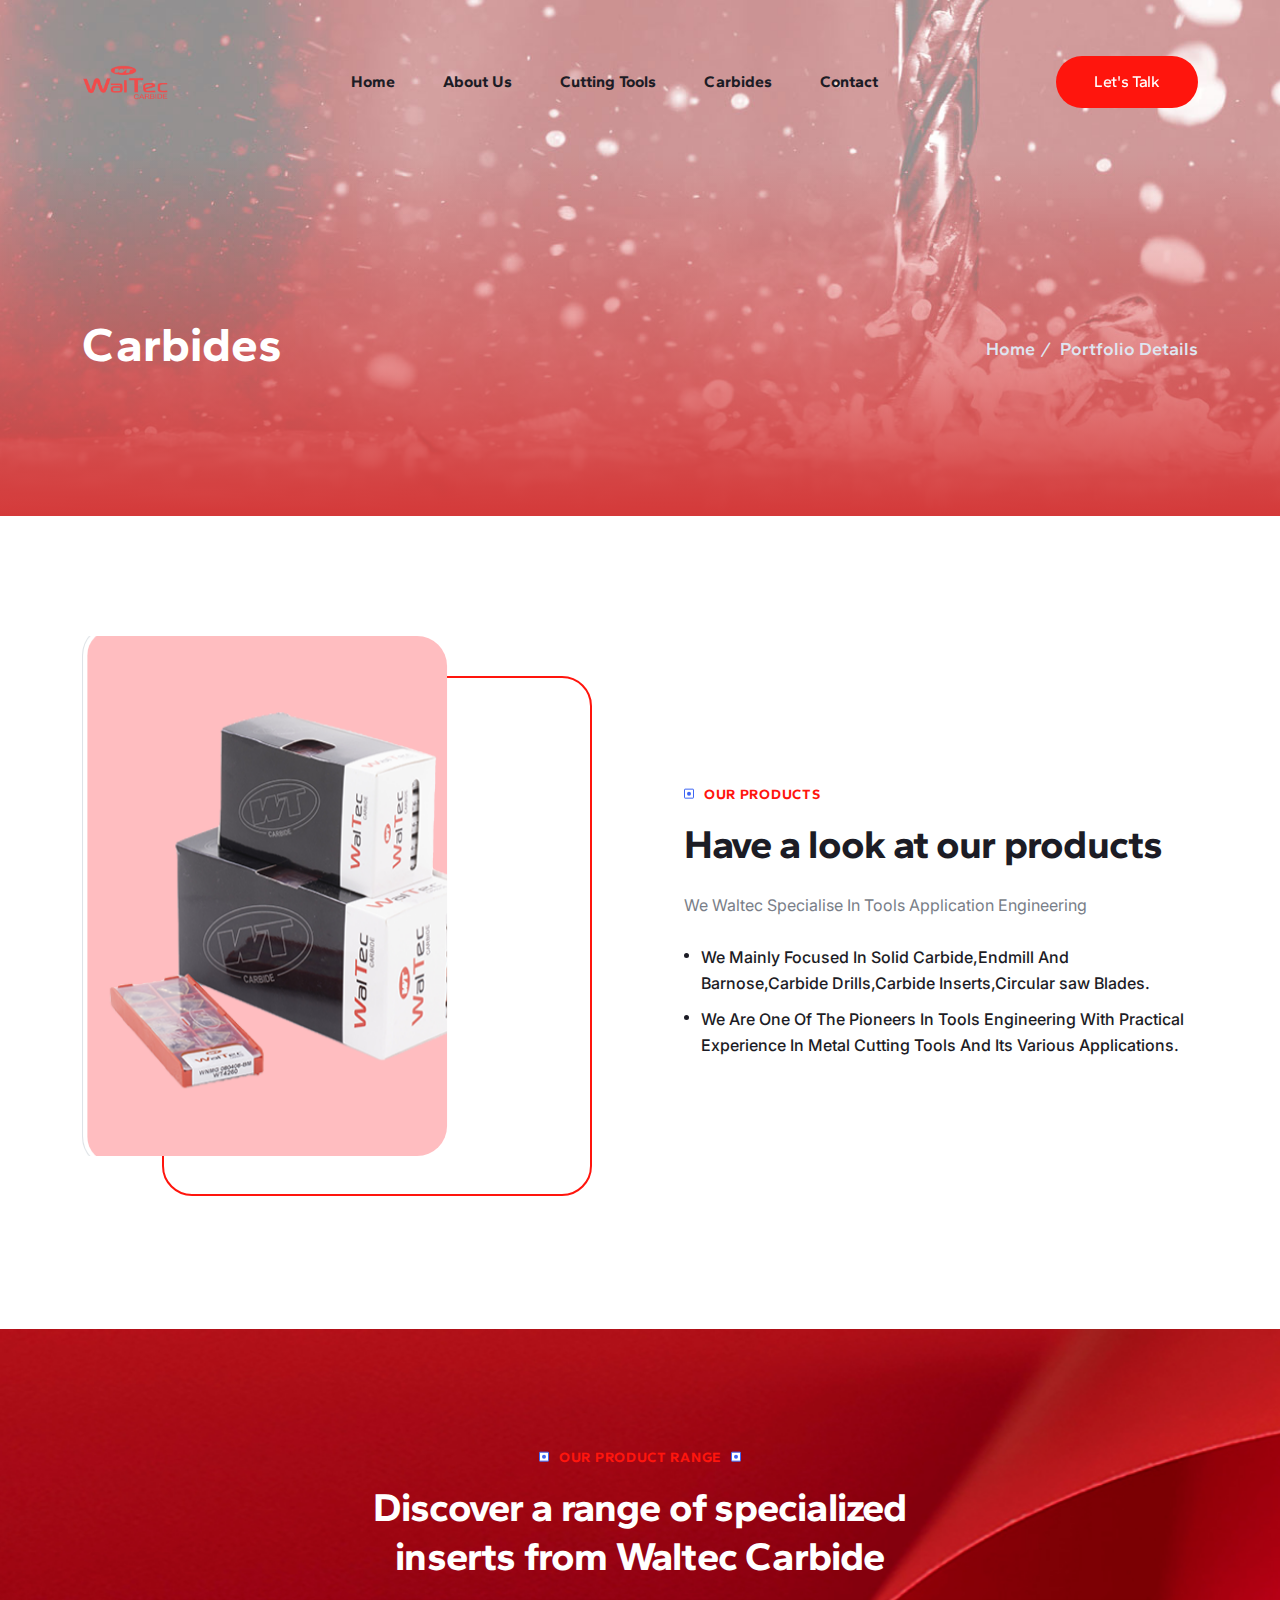
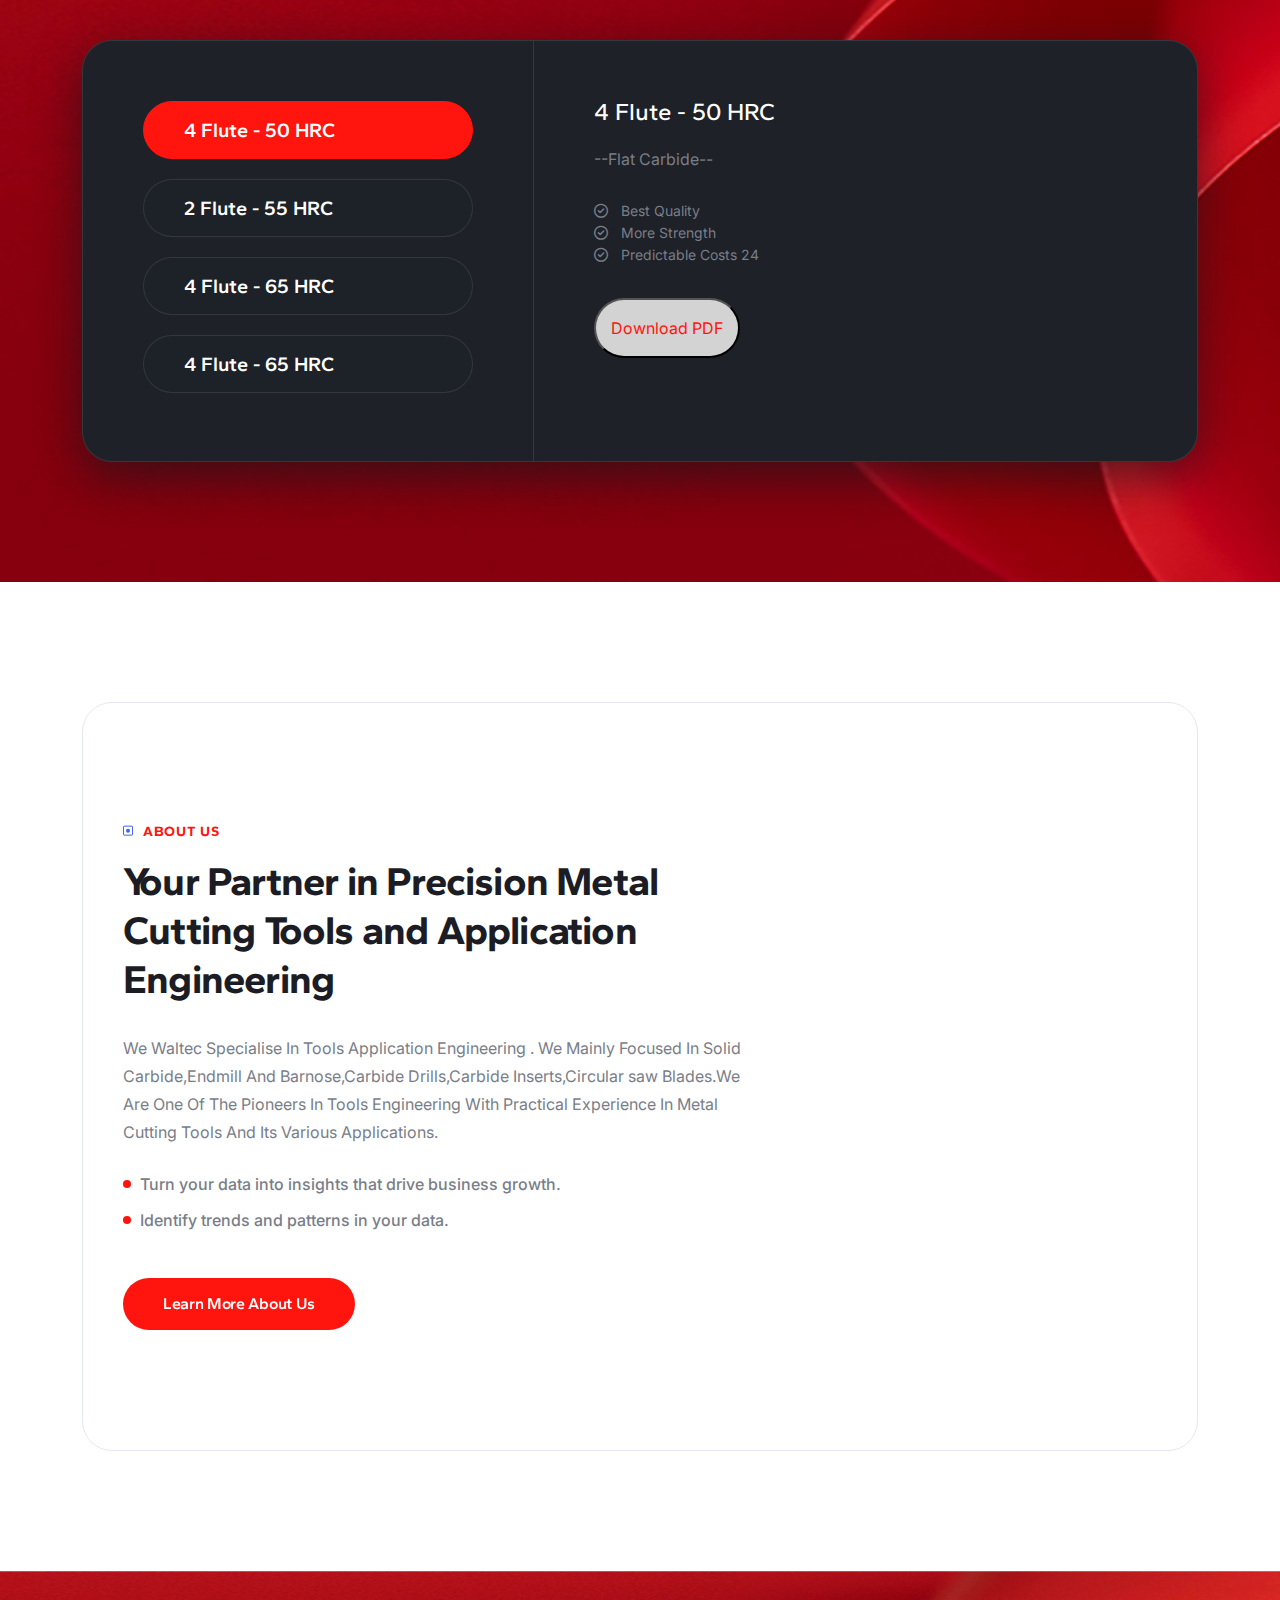
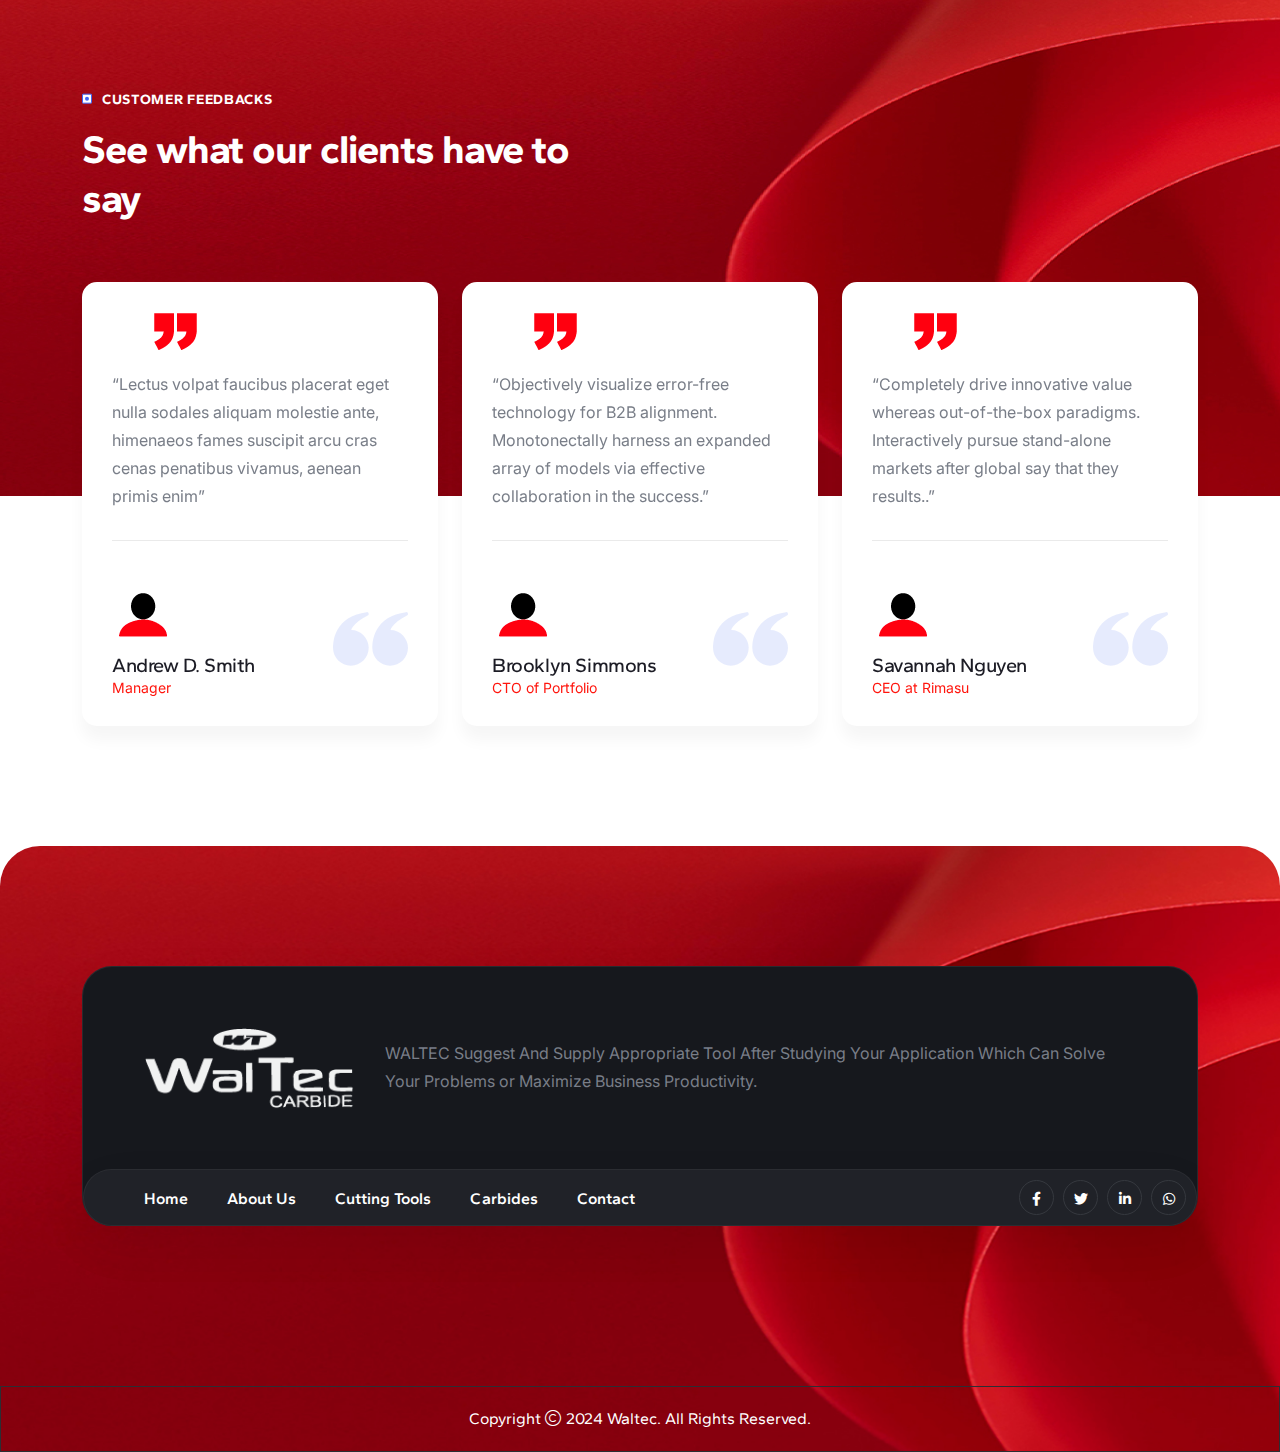
<file: carbides.html>
<!doctype html>
<html class="no-js" lang="zxx">


<!-- Mirrored from stellar-kheer-f40bd4.netlify.app/carbides by HTTrack Website Copier/3.x [XR&CO'2014], Thu, 25 Jul 2024 17:04:57 GMT -->
<!-- Added by HTTrack --><meta http-equiv="content-type" content="text/html;charset=UTF-8" /><!-- /Added by HTTrack -->
<head>
    <meta charset="utf-8">
    <meta http-equiv="x-ua-compatible" content="ie=edge">
    <title>Webtek - IT Solution and Technology HTML Template - Carbides</title>
    <meta name="author" content="Waltec">
    <meta name="description" content="Waltec - Specialise In Tools Application Engineering">
    <meta name="keywords" content="Waltec - Specialise In Tools Application Engineering">
    <meta name="robots" content="INDEX,FOLLOW">

    <!-- Mobile Specific Metas -->
    <meta name="viewport" content="width=device-width, initial-scale=1, shrink-to-fit=no">

    <!-- Favicons - Place favicon.ico in the root directory -->
    <link rel="apple-touch-icon" sizes="57x57" href="assets/img/favicons/favicon.png">
    <link rel="apple-touch-icon" sizes="60x60" href="assets/img/favicons/favicon.png">
    <link rel="apple-touch-icon" sizes="72x72" href="assets/img/favicons/favicon.png">
    <link rel="apple-touch-icon" sizes="76x76" href="assets/img/favicons/favicon.png">
    <link rel="apple-touch-icon" sizes="114x114" href="assets/img/favicons/favicon.png">
    <link rel="apple-touch-icon" sizes="120x120" href="assets/img/favicons/favicon.png">
    <link rel="apple-touch-icon" sizes="144x144" href="assets/img/favicons/favicon.png">
    <link rel="apple-touch-icon" sizes="152x152" href="assets/img/favicons/favicon.png">
    <link rel="apple-touch-icon" sizes="180x180" href="assets/img/favicons/favicon.png">
    <link rel="icon" type="image/png" sizes="192x192" href="assets/img/favicons/favicon.png">
    <link rel="icon" type="image/png" sizes="32x32" href="assets/img/favicons/favicon.png">
    <link rel="icon" type="image/png" sizes="96x96" href="assets/img/favicons/favicon.png">
    <link rel="icon" type="image/png" sizes="16x16" href="assets/img/favicons/favicon.png">
    <link rel="manifest" href="assets/img/favicons/manifest.json">
    <meta name="msapplication-TileColor" content="#ffffff">
    <meta name="msapplication-TileImage" content="assets/img/favicons/ms-icon-144x144.png">
    <meta name="theme-color" content="#ffffff">

    <!--==============================
	  Google Fonts
	============================== -->
    <link rel="preconnect" href="https://fonts.googleapis.com/">
    <link rel="preconnect" href="https://fonts.gstatic.com/" crossorigin>
    <link href="https://fonts.googleapis.com/css2?family=Gantari:wght@100;300;400;500;600;700;800;900&amp;family=Inter:wght@100;400;500;600;700;800;900&amp;family=Urbanist:wght@100;300;400;500;600;700;800;900&amp;display=swap" rel="stylesheet">


    <!--==============================
	    All CSS File
	============================== -->
    <!-- Bootstrap -->
    <link rel="stylesheet" href="assets/css/bootstrap.min.css">
    <!-- Fontawesome Icon -->
    <link rel="stylesheet" href="assets/css/fontawesome.min.css">
    <!-- Magnific Popup -->
    <link rel="stylesheet" href="assets/css/magnific-popup.min.css">
    <!-- Swiper css -->
    <link rel="stylesheet" href="assets/css/swiper-bundle.min.css">
    <!-- datetimepicker -->
    <link rel="stylesheet" href="assets/css/jquery.datetimepicker.min.css">
    <!-- Theme Custom CSS -->
    <link rel="stylesheet" href="assets/css/style.css">

</head>

<body>

    <!--[if lte IE 9]>
    	<p class="browserupgrade">You are using an <strong>outdated</strong> browser. Please <a href="https://browsehappy.com/">upgrade your browser</a> to improve your experience and security.</p>
  	<![endif]-->


    <!--********************************
   		Code Start From Here 
	******************************** -->
    <!--div class="cursor"></div>
    <div class="cursor2"></div>

    <!--==============================
     Preloader
  ==============================-->
    <!--div id="preloader" class="preloader ">
        <button class="th-btn th-radius preloaderCls">Cancel Preloader </button>
        <div id="loader" class="th-preloader">
            <div class="animation-preloader">
                <div class="txt-loading">
                    <span preloader-text="W" class="characters">W</span>

                    <span preloader-text="E" class="characters">E</span>

                    <span preloader-text="B" class="characters">B</span>

                    <span preloader-text="T" class="characters">T</span>

                    <span preloader-text="E" class="characters">E</span>

                    <span preloader-text="C" class="characters">C</span>

                    <span preloader-text="K" class="characters">K</span>
                </div>
            </div>
        </div>
    </div> <!--==============================
     Mobile Menu
  ============================== -->
  <div class="th-menu-wrapper">
    <div class="th-menu-area text-center">
        <button class="th-menu-toggle"><i class="fal fa-times"></i></button>
        <div class="mobile-logo">
            <a href='index.html'><img src="assets/img/logo.png" alt="Waltec"></a>
        </div>
        <div class="th-mobile-menu">
            <ul>
                <li class="menu-item-has-children">
                    <a href='index.html'>Home</a>
                </li>
                <li class="menu-item-has-children">
                        <li><a href='about.html'>About Us</a></li>
                        <li><a href='cutting-tools.html'>Cutting Tools</a></li>
                        <li><a href='carbides.html'>Carbides</a></li>
                        <li><a href='contact.html'>Contact</a>
                    </ul>
                </li>
            </ul>
        </div>
    </div>
</div>

    <!--==============================
	Header Area
==============================-->
<header class="th-header header-layout2 header-absolute">
    <div class="sticky-wrapper">
        <!-- Main Menu Area -->
        <div class="menu-area">
            <div class="container">
                <div class="row align-items-center justify-content-between">
                    <div class="col-auto">
                        <div class="header-logo">
                            <a href='index.html'><img src="assets/img/logo.png" style="height: 50px; width:90px;"alt="Waltec"></a>
                        </div>
                    </div>
                    <div class="col-auto">
                        <nav class="main-menu style2 d-none d-lg-inline-block">
                            <ul>
                                <li class="menu-item"><a href='index.html'>Home</a></li>
                                <li><a href='about.html'>About Us</a></li>
                                <li><a href='cutting-tools.html'>Cutting Tools</a></li>
                                <li><a href='carbides.html'>Carbides</a></li>
                                <li><a href='contact.html'>Contact</a></li>
                            </ul>
                        </nav>

                    </div>
                    <div class="col-auto">
                        <div class="header-button">
                            <button type="button" class="th-menu-toggle d-block d-lg-none"><i class="far fa-bars"></i></button>
                            <a href="#" class="th-btn">Let's Talk</a>
                        </div>
                    </div>
                </div>
            </div>
        </div>
    </div>
</header>

<!--==============================

    Breadcumb
============================== -->
    <div class="breadcumb-wrapper " data-bg-src="assets/img/bg/about-page-banner.jpg">
        <div class="container">
            <div class="breadcumb-content">
                <h1 class="breadcumb-title">Carbides</h1>
                <ul class="breadcumb-menu">
                    <li><a href='index.html'>Home</a></li>
                    <li>Portfolio Details</li>
                </ul>
            </div>
        </div>
    </div><!--==============================
=================Products=========-->

<div class="space" id="about-sec">
    <div class="container">
        <div class="row align-items-center">
            <div class="col-xl-6">
                <div class="img-box1">
                    <div class="img1 th-anim global-img">
                        <img src="assets/img/hero/product-banner-1.png" class="img-thumbnail"
                            style="height: 520px; width:430px;" alt="About">
                    </div>
                    <div class="img2 th-anim global-img jump">
                        <img src="assets/img/hero/product-banner-2.png" class="img-thumbnail"
                            style="height:332px; width:300px;" alt="About">
                    </div>
                    <div class="about-shape"></div>
                </div>
            </div>
            <div class="col-xl-6">
                <div class="ps-xl-4 ms-xl-2">
                    <div class="title-area mb-25">
                        <span class="sub-title style1">Our Products</span>
                        <h2 class="sec-title mb-20">Have a look at our products</h2>
                        <p class="about-desc">We Waltec Specialise In Tools Application Engineering </p>
                    </div>
                    <div class="checklist">
                        <ul>
                            <li>We Mainly Focused In Solid Carbide,Endmill And Barnose,Carbide Drills,Carbide
                                Inserts,Circular saw Blades.</li>
                            <li>We Are One Of The Pioneers In Tools Engineering With Practical Experience In Metal
                                Cutting Tools And Its Various Applications.</li>
                        </ul>
                    </div>
                </div>
            </div>
        </div>
    </div>

</div>
<!--===========Product End=======
Service Area  
==============================-->

<div class="overflow-hidden space" data-bg-src="assets/img/bg/footer_bg_1.jpg">
    <div class="container">
        <div class="row">
            <div class="col-lg-6 offset-lg-3">
                <div class="title-area text-center">
                    <span class="sub-title">Our Product Range</span>
                    <h2 class="sec-title text-white">Discover a range of specialized inserts from Waltec Carbide</h2>
                </div>
            </div>
        </div>
        <div class="choose-tabs-wrapper">
            <div class="nav nav-tabs choose-tabs-tabs" id="nav-tab" role="tablist">
                <button class="nav-link active" id="nav-step1-tab" data-bs-toggle="tab" data-bs-target="#nav-step1" type="button">4 Flute - 50 HRC</button>
                <button class="nav-link" id="nav-step2-tab" data-bs-toggle="tab" data-bs-target="#nav-step2" type="button">2 Flute - 55 HRC</button>
                <button class="nav-link" id="nav-step3-tab" data-bs-toggle="tab" data-bs-target="#nav-step3" type="button">4 Flute - 65 HRC</button>
                <button class="nav-link" id="nav-step4-tab" data-bs-toggle="tab" data-bs-target="#nav-step4" type="button">4 Flute - 65 HRC</button>
            </div>
            <div class="tab-content" id="nav-tabContent">
                <div class="tab-pane fade show active" id="nav-step1" role="tabpanel">
                    <div class="choose-wrapper">
                        <div class="choose-content">
                            <div class="title-area mb-30">
                                <h5 class="sec-title mb-3 text-white">4 Flute - 50 HRC</h5>
								<p>--Flat Carbide--</p>
                               <!-- <p class="box-text">We employ a strategic combination of TICN and AL203 with
                                    ultra-fine particles to enhance blade impact strength effectively.</p>-->
                            </div>
                            <div class="checklist style2">
                                <ul>
                                    <li>Best Quality</li>
                                    <li>More Strength</li>
                                    <li>Predictable Costs 24</li>

                                </ul>
                            </div>
						<button style="border-radius:50px;padding:15px;background-color:lightgrey;"><a class='whatsapp_float' href='pdf.html' target='_blank'>Download PDF</a></button>
<!--<h2><a href="pdf.html" class="whatsapp_float"><i class="fa-solid fa-file-pdf"></i>Pdf</a></h2>-->
                      
                        </div>
                        <div class="choose-image th-anim">
                            <img src="assets/img/product/carbide1.jpg" alt="">
                        </div>
                    </div>
                </div>
                <div class="tab-pane fade" id="nav-step2" role="tabpanel">
                    <div class="choose-wrapper">
                        <div class="choose-content">
                            <div class="title-area mb-30">
                                <h5 class="sec-title mb-3 text-white">2 Flute - 55 HRC</h5>
								<p>--Carbide Drill--</p>
                              <!--  <p class="box-text">We enhance blade impact strength by strategically
                                    combining a matrix with strength and toughness alongside TICN and 
                                    AL203 with ultra-fine particles.</p>-->
                            </div>
                            <div class="checklist style2">
                                <ul>
                                    <li>Best Quality</li>
                                    <li>More Strength</li>
                                    <li>Predictable Costs 24</li>

                                </ul>
                            </div>
						
	<button style="border-radius:50px;padding:15px;background-color:lightgrey;"><a class='whatsapp_float' href='pdf.html' target='_blank'>Download PDF</a></button>

                        </div>
                        <div class="choose-image th-anim">
                            <img src="assets/img/product/carbide2.jpg" alt="">
                        </div>
                    </div>
                </div>
                <div class="tab-pane fade" id="nav-step3" role="tabpanel">
                    <div class="choose-wrapper">
                        <div class="choose-content">
                            <div class="title-area mb-30">
                                <h5 class="sec-title mb-3 text-white">4 Flute - 65 HRC</h5>
								<p>--Ballnose Carbide--</p>
                               <!-- <p class="box-text">The director of the ball mill for rough machining 
                                    grey cast iron is the top choice for high metal removal rates.</p>-->
                            </div>
                            <div class="checklist style2">
                                <ul>
                                    <li>Best Quality</li>
                                    <li>More Strength</li>
                                    <li>Predictable Costs 24</li>

                                </ul>
                            </div>

                  <button style="border-radius:50px;padding:15px;background-color:lightgrey;"><a class='whatsapp_float' href='pdf.html' target='_blank'>Download PDF</a></button>
                        </div>
                        <div class="choose-image th-anim">
                            <img src="assets/img/product/carbide3.jpg" alt="">
                        </div>
                    </div>
                </div>
                <div class="tab-pane fade" id="nav-step4" role="tabpanel">
                    <div class="choose-wrapper">
                        <div class="choose-content">
                            <div class="title-area mb-30">
                                <h5 class="sec-title mb-3 text-white">4 Flute - 65 HRC</h5>
								<p>--Flat Carbide--</p>
                               <!-- <p class="box-text">We combine TIALN+ALCrSiN coating with a high-toughness 
                                    matrix of ultra-fine particles to enhance wear resistance and cutting 
                                    stability. Ideal for semi-finishing milling of stainless steel and ordinary steel.</p>-->
                            </div>
                            <div class="checklist style2">
                                <ul>
                                    <li>Best Quality</li>
                                    <li>More Strength</li>
                                    <li>Predictable Costs 24</li>

                                </ul>
                            </div>
<button style="border-radius:50px;padding:15px;background-color:lightgrey;"><a class='whatsapp_float' href='pdf.html' target='_blank'>Download PDF</a></button>
                        </div>
                        <div class="choose-image th-anim">
                            <img src="assets/img/product/carbide4.jpg" alt="">
                        </div>
                    </div>
                </div>
            </div>
        </div>
    </div>
</div><!--==============================
About Area  
==============================-->
<div class="space" id="about-sec">
    <div class="container">
        <div class="about-area">
            <div class="row">
                <div class="about-title-area">
                    <div class="title-area mb-25">
                        <span class="sub-title style1">About Us</span>
                        <h2 class="sec-title">Your Partner in Precision Metal Cutting Tools and Application Engineering</h2>
                        <p class="about-text mb-0">We Waltec Specialise In Tools Application Engineering . We Mainly Focused In Solid Carbide,Endmill And Barnose,Carbide Drills,Carbide Inserts,Circular saw Blades.We Are One Of The Pioneers In Tools Engineering With Practical Experience In Metal Cutting Tools And Its Various Applications.</p>
                    </div>
                    <div class="checklist">
                        <ul>
                            <li>Turn your data into insights that drive business growth.</li>
                            <li>Identify trends and patterns in your data.</li>
                        </ul>
                    </div>
                    <div class="btn-group mt-45 justify-content-start">
                        <a class='th-btn' href='about.html'>Learn More About Us</a>
                    </div>
                </div>
            </div>
            <div class="about-shape th-anim"><img src="assets/img/hero/about-banner.jpg" alt=""></div>
        </div>
    </div>
</div><!--==============================
Testimonial Area  
==============================-->
<section class="overflow-hidden bg-top-center th-radius3 m-4 mt-0 mb-0 space" id="testi-sec" data-bg-src="assets/img/bg/testi-bg.png">
    <div class="container th-container2">
        <div class="row justify-content-lg-between justify-content-center align-items-end">
            <div class="col-xxl-4 col-xl-6">
                <div class="title-area text-center text-lg-start">
                    <span class="sub-title style1 text-white">Customer Feedbacks</span>
                    <h2 class="sec-title text-white">See what our clients have to say</h2>
                </div>
            </div>
            <div class="col-lg-auto d-none d-xl-block">
                <div class="sec-btn">
                    <div class="icon-box">
                        <button data-slider-prev="#testiSlider2" class="slider-arrow style2 default"><i class="far fa-arrow-left"></i></button>
                        <button data-slider-next="#testiSlider2" class="slider-arrow style2 default"><i class="far fa-arrow-right"></i></button>
                    </div>
                </div>
            </div>
        </div>
        <div class="slider-area">
            <div class="swiper th-slider has-shadow" id="testiSlider2" data-slider-options='{"breakpoints":{"0":{"slidesPerView":1},"576":{"slidesPerView":"1"},"768":{"slidesPerView":"2"},"992":{"slidesPerView":"2"},"1200":{"slidesPerView":"3"}}}'>
                <div class="swiper-wrapper">
                    <div class="swiper-slide">
                        <div class="testi-box th-ani">
                            <div class="testi-box_image">
                                <img src="assets/img/bg/testi-icon.png" alt="image">
                            </div>
                            <p class="testi-box_text">“Lectus volpat faucibus placerat eget nulla sodales aliquam molestie ante, himenaeos fames suscipit arcu cras cenas penatibus vivamus, aenean primis enim”</p>
                            <div class="testi-box_wrapper">
                                <div class="testi-box_profile">
                                    <div class="testi-box_author">
                                        <img src="assets/img/bg/profile-1.png" alt="Avater">
                                    </div>
                                    <div class="testi-box_info">
                                        <h3 class="box-title">Andrew D. Smith</h3>
                                        <span class="testi-box_desig">Manager</span>
                                    </div>
                                </div>
                                <div class="testi-quote">
                                    <img src="assets/img/icon/quote.svg" alt="">
                                </div>
                            </div>
                        </div>
                    </div>
                    <div class="swiper-slide">
                        <div class="testi-box th-ani">
                            <div class="testi-box_image">
                                <img src="assets/img/bg/testi-icon.png" alt="image">
                            </div>
                            <p class="testi-box_text">“Objectively visualize error-free technology for B2B alignment. Monotonectally harness an expanded array of models via effective collaboration in the success.”</p>
                            <div class="testi-box_wrapper">
                                <div class="testi-box_profile">
                                    <div class="testi-box_author">
                                        <img src="assets/img/bg/profile-1.png" alt="Avater">
                                    </div>
                                    <div class="testi-box_info">
                                        <h3 class="box-title">Brooklyn Simmons</h3>
                                        <span class="testi-box_desig">CTO of Portfolio</span>
                                    </div>
                                </div>
                                <div class="testi-quote">
                                    <img src="assets/img/icon/quote.svg" alt="">
                                </div>
                            </div>
                        </div>
                    </div>
                    <div class="swiper-slide">
                        <div class="testi-box th-ani">
                            <div class="testi-box_image">
                                <img src="assets/img/bg/testi-icon.png" alt="image">
                            </div>
                            <p class="testi-box_text">“Completely drive innovative value whereas out-of-the-box paradigms. Interactively pursue stand-alone markets after global say that they results..”</p>
                            <div class="testi-box_wrapper">
                                <div class="testi-box_profile">
                                    <div class="testi-box_author">
                                        <img src="assets/img/bg/profile-1.png" alt="Avater">
                                    </div>
                                    <div class="testi-box_info">
                                        <h3 class="box-title">Savannah Nguyen</h3>
                                        <span class="testi-box_desig">CEO at Rimasu</span>
                                    </div>
                                </div>
                                <div class="testi-quote">
                                    <img src="assets/img/icon/quote.svg" alt="">
                                </div>
                            </div>
                        </div>
                    </div>
                    <div class="swiper-slide">
                        <div class="testi-box th-ani">
                            <div class="testi-box_image">
                                <img src="assets/img/bg/testi-icon.png" alt="image">
                            </div>
                            <p class="testi-box_text">“The best service reinvent prospective metrics before granular schema. Professionally metrics before expedite client-centric or analyzing before expedite methods ”</p>
                            <div class="testi-box_wrapper">
                                <div class="testi-box_profile">
                                    <div class="testi-box_author">
                                        <img src="assets/img/bg/profile-1.png" alt="Avater">
                                    </div>
                                    <div class="testi-box_info">
                                        <h3 class="box-title">Cameron Williamson</h3>
                                        <span class="testi-box_desig">Founder CEO</span>
                                    </div>
                                </div>
                                <div class="testi-quote">
                                    <img src="assets/img/icon/quote.svg" alt="">
                                </div>
                            </div>
                        </div>
                    </div>
                    <div class="swiper-slide">
                        <div class="testi-box th-ani">
                            <div class="testi-box_image">
                                <img src="assets/img/bg/testi-icon.png" alt="image">
                            </div>
                            <p class="testi-box_text">“I've had the pleasure of working with Webteck for the past year, and I can confidently say that they have been instrumental say that they in the success.”</p>
                            <div class="testi-box_wrapper">
                                <div class="testi-box_profile">
                                    <div class="testi-box_author">
                                        <img src="assets/img/bg/profile-1.png" alt="Avater">
                                    </div>
                                    <div class="testi-box_info">
                                        <h3 class="box-title">Brooklyn Simmons</h3>
                                        <span class="testi-box_desig">Project Manager</span>
                                    </div>
                                </div>
                                <div class="testi-quote">
                                    <img src="assets/img/icon/quote.svg" alt="">
                                </div>
                            </div>
                        </div>
                    </div>
                    <div class="swiper-slide">
                        <div class="testi-box th-ani">
                            <div class="testi-box_image">
                                <img src="assets/img/bg/testi-icon.png" alt="image">
                            </div>
                            <p class="testi-box_text">“Phosfluorescently reinvent prospective metrics before granular schema. Professionally metrics before expedite client-centric before expedite methods .”</p>
                            <div class="testi-box_wrapper">
                                <div class="testi-box_profile">
                                    <div class="testi-box_author">
                                        <img src="assets/img/bg/profile-1.png" alt="Avater">
                                    </div>
                                    <div class="testi-box_info">
                                        <h3 class="box-title">Savannah Nguyen</h3>
                                        <span class="testi-box_desig">Head Manager</span>
                                    </div>
                                </div>
                                <div class="testi-quote">
                                    <img src="assets/img/icon/quote.svg" alt="">
                                </div>
                            </div>
                        </div>
                    </div>
                    <div class="swiper-slide">
                        <div class="testi-box th-ani">
                            <div class="testi-box_image">
                                <img src="assets/img/bg/testi-icon.png" alt="image">
                            </div>
                            <p class="testi-box_text">“If you have specific questions about gathering or analyzing customer feedback, or if you're looking for general information or analyzing feel free to ask.”</p>
                            <div class="testi-box_wrapper">
                                <div class="testi-box_profile">
                                    <div class="testi-box_author">
                                        <img src="assets/img/bg/profile-1.png" alt="Avater">
                                    </div>
                                    <div class="testi-box_info">
                                        <h3 class="box-title">Cameron Williamson</h3>
                                        <span class="testi-box_desig">UI/UX Designer</span>
                                    </div>
                                </div>
                                <div class="testi-quote">
                                    <img src="assets/img/icon/quote.svg" alt="">
                                </div>
                            </div>
                        </div>
                    </div>
                </div>
            </div>
        </div>
    </div>
</section><!--==============================

	Footer Area
==============================-->
<footer class="footer-wrapper footer-layout1" data-bg-src="assets/img/bg/footer_bg_1.jpg">
    <div class="widget-area">
        <div class="container">
            <div class="row justify-content-between">
                <div class="col-xl-12">
                    <div class="footer-top-area">
                        <div class="footer-top">
                            <div class="footer-logo">
                                <a href='index.html'><img src="assets/img/logo-white.png" alt="Waltec"></a>
                            </div>
                            <div class="">
                                <p class="footer-text">WALTEC Suggest And Supply Appropriate Tool After Studying Your
                                    Application Which Can Solve Your Problems or Maximize Business Productivity.</p>
                            </div>
                        </div>
                        <div class="footer-menu-area">
                            <ul class="footer-menu">
                                <li>
                                    <a href='index.html'>Home</a>
                                </li>
                                <li><a href='about.html'>About Us</a></li>
                                <li><a href='cutting-tools.html'>Cutting Tools</a></li>
                                <li><a href='carbides.html'>Carbides</a></li>
                                <li><a href='contact.html'>Contact</a></li>
                            </ul>
                            <div class="th-social">
                                <a href="https://www.facebook.com/"><i class="fab fa-facebook-f"></i></a>
                                <a href="https://www.twitter.com/"><i class="fab fa-twitter"></i></a>
                                <a href="https://www.linkedin.com/"><i class="fab fa-linkedin-in"></i></a>
                                <a href="https://www.whatsapp.com/"><i class="fab fa-whatsapp"></i></a>
                            </div>
                        </div>
                    </div>
                </div>
            </div>
        </div>
    </div>
    <div class="copyright-wrap text-left">
        <div class="container">
            <p class="copyright-text">Copyright <i class="fal fa-copyright"></i> 2024 <a href='index.html'>Waltec</a>. All Rights Reserved.</p>
        </div>
    </div>
</footer>

    <!--********************************
			Code End  Here 
	******************************** -->

    <!-- Scroll To Top -->
    <div class="scroll-top">
        <svg class="progress-circle svg-content" width="100%" height="100%" viewBox="-1 -1 102 102">
            <path d="M50,1 a49,49 0 0,1 0,98 a49,49 0 0,1 0,-98" style="transition: stroke-dashoffset 10ms linear 0s; stroke-dasharray: 307.919, 307.919; stroke-dashoffset: 307.919;">
            </path>
        </svg>
    </div>



    <!--==============================
    All Js File
============================== -->
    <!-- Jquery -->
    <script src="assets/js/vendor/jquery-3.7.1.min.js"></script>
    <!-- Swiper Js -->
    <script src="assets/js/swiper-bundle.min.js"></script>
    <!-- Bootstrap -->
    <script src="assets/js/bootstrap.min.js"></script>
    <!-- Magnific Popup -->
    <script src="assets/js/jquery.magnific-popup.min.js"></script>
    <!-- Counter Up -->
    <script src="assets/js/jquery.counterup.min.js"></script>
    <!-- Range Slider -->
    <script src="assets/js/jquery-ui.min.js"></script>
    <!-- imagesloaded -->
    <script src="assets/js/imagesloaded.pkgd.min.js"></script>

    <!-- isotope -->
    <script src="assets/js/isotope.pkgd.min.js"></script>
    <!-- datetimepicker -->
    <script src="assets/js/jquery.datetimepicker.min.js"></script>

    <!-- gsap -->
    <script src="assets/js/gsap.min.js"></script>

    <!-- ScrollTrigger -->
    <script src="assets/js/ScrollTrigger.min.js"></script>

    <!-- nice select -->
    <script src="assets/js/nice-select.min.js"></script>

    <script src="assets/js/smooth-scroll.js"></script>

    <!-- Main Js File -->
    <script src="assets/js/main.js"></script>
</body>


<!-- Mirrored from stellar-kheer-f40bd4.netlify.app/carbides by HTTrack Website Copier/3.x [XR&CO'2014], Thu, 25 Jul 2024 17:05:00 GMT -->
</html>
</file>
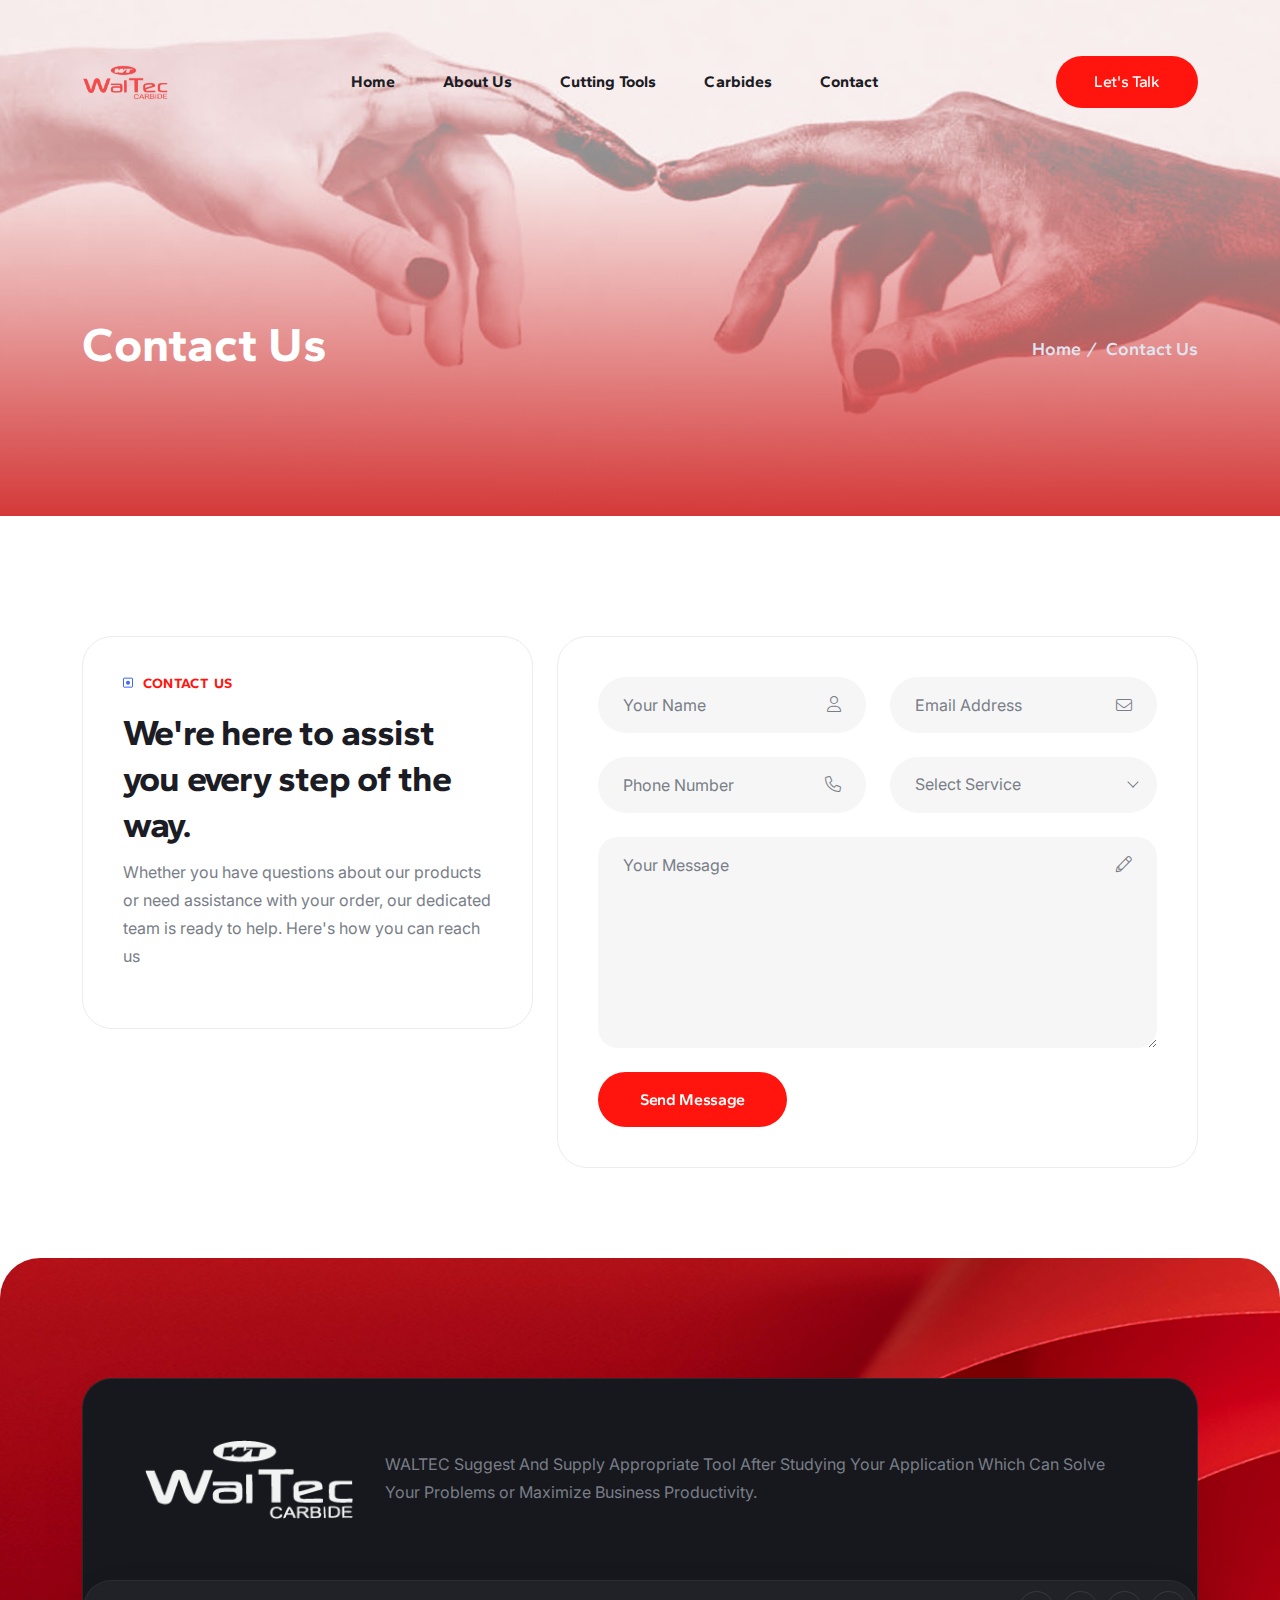
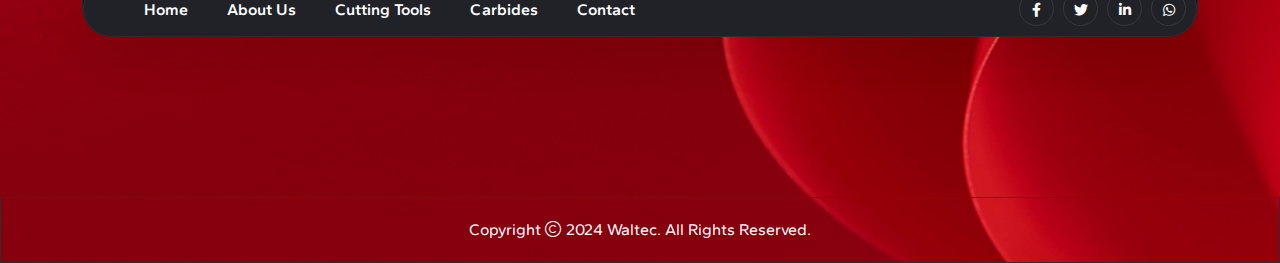
<file: contact.html>
<!doctype html>
<html class="no-js" lang="zxx">


<!-- Mirrored from stellar-kheer-f40bd4.netlify.app/contact by HTTrack Website Copier/3.x [XR&CO'2014], Thu, 25 Jul 2024 17:05:00 GMT -->
<!-- Added by HTTrack --><meta http-equiv="content-type" content="text/html;charset=UTF-8" /><!-- /Added by HTTrack -->
<head>
    <meta charset="utf-8">
    <meta http-equiv="x-ua-compatible" content="ie=edge">
    <title>Webtek - IT Solution and Technology HTML Template - Contact Us</title>
    <meta name="author" content="Waltec">
    <meta name="description" content="Waltec - Specialise In Tools Application Engineering">
    <meta name="keywords" content="Waltec - Specialise In Tools Application Engineering">
    <meta name="robots" content="INDEX,FOLLOW">

    <!-- Mobile Specific Metas -->
    <meta name="viewport" content="width=device-width, initial-scale=1, shrink-to-fit=no">

    <!-- Favicons - Place favicon.ico in the root directory -->
    <link rel="apple-touch-icon" sizes="57x57" href="assets/img/favicons/favicon.png">
    <link rel="apple-touch-icon" sizes="60x60" href="assets/img/favicons/favicon.png">
    <link rel="apple-touch-icon" sizes="72x72" href="assets/img/favicons/favicon.png">
    <link rel="apple-touch-icon" sizes="76x76" href="assets/img/favicons/favicon.png">
    <link rel="apple-touch-icon" sizes="114x114" href="assets/img/favicons/favicon.png">
    <link rel="apple-touch-icon" sizes="120x120" href="assets/img/favicons/favicon.png">
    <link rel="apple-touch-icon" sizes="144x144" href="assets/img/favicons/favicon.png">
    <link rel="apple-touch-icon" sizes="152x152" href="assets/img/favicons/favicon.png">
    <link rel="apple-touch-icon" sizes="180x180" href="assets/img/favicons/favicon.png">
    <link rel="icon" type="image/png" sizes="192x192" href="assets/img/favicons/favicon.png">
    <link rel="icon" type="image/png" sizes="32x32" href="assets/img/favicons/favicon.png">
    <link rel="icon" type="image/png" sizes="96x96" href="assets/img/favicons/favicon.png">
    <link rel="icon" type="image/png" sizes="16x16" href="assets/img/favicons/favicon.png">
    <link rel="manifest" href="assets/img/favicons/manifest.json">
    <meta name="msapplication-TileColor" content="#ffffff">
    <meta name="msapplication-TileImage" content="assets/img/favicons/ms-icon-144x144.png">
    <meta name="theme-color" content="#ffffff">

    <!--==============================
	  Google Fonts
	============================== -->
    <link rel="preconnect" href="https://fonts.googleapis.com/">
    <link rel="preconnect" href="https://fonts.gstatic.com/" crossorigin>
    <link href="https://fonts.googleapis.com/css2?family=Gantari:wght@100;300;400;500;600;700;800;900&amp;family=Inter:wght@100;400;500;600;700;800;900&amp;family=Urbanist:wght@100;300;400;500;600;700;800;900&amp;display=swap" rel="stylesheet">


    <!--==============================
	    All CSS File
	============================== -->
    <!-- Bootstrap -->
    <link rel="stylesheet" href="assets/css/bootstrap.min.css">
    <!-- Fontawesome Icon -->
    <link rel="stylesheet" href="assets/css/fontawesome.min.css">
    <!-- Magnific Popup -->
    <link rel="stylesheet" href="assets/css/magnific-popup.min.css">
    <!-- Swiper css -->
    <link rel="stylesheet" href="assets/css/swiper-bundle.min.css">
    <!-- datetimepicker -->
    <link rel="stylesheet" href="assets/css/jquery.datetimepicker.min.css">
    <!-- Theme Custom CSS -->
    <link rel="stylesheet" href="assets/css/style.css">

</head>

<body>

    <!--[if lte IE 9]>
    	<p class="browserupgrade">You are using an <strong>outdated</strong> browser. Please <a href="https://browsehappy.com/">upgrade your browser</a> to improve your experience and security.</p>
  	<![endif]-->


    <!--********************************
   		Code Start From Here 
	******************************** -->
    <!--div class="cursor"></div>
    <div class="cursor2"></div>

    <!--==============================
     Preloader
  ==============================-->
    <!--div id="preloader" class="preloader ">
        <button class="th-btn th-radius preloaderCls">Cancel Preloader </button>
        <div id="loader" class="th-preloader">
            <div class="animation-preloader">
                <div class="txt-loading">
                    <span preloader-text="W" class="characters">W</span>

                    <span preloader-text="E" class="characters">E</span>

                    <span preloader-text="B" class="characters">B</span>

                    <span preloader-text="T" class="characters">T</span>

                    <span preloader-text="E" class="characters">E</span>

                    <span preloader-text="C" class="characters">C</span>

                    <span preloader-text="K" class="characters">K</span>
                </div>
            </div>
        </div>
    </div> <!--==============================
      Mobile Menu
  ============================== -->
  <div class="th-menu-wrapper">
    <div class="th-menu-area text-center">
        <button class="th-menu-toggle"><i class="fal fa-times"></i></button>
        <div class="mobile-logo">
            <a href='index.html'><img src="assets/img/logo.png" alt="Waltec"></a>
        </div>
        <div class="th-mobile-menu">
            <ul>
                <li class="menu-item-has-children">
                    <a href='index.html'>Home</a>
                </li>
                <li class="menu-item-has-children">
                        <li><a href='about.html'>About Us</a></li>
                        <li><a href='cutting-tools.html'>Cutting Tools</a></li>
                        <li><a href='carbides.html'>Carbides</a></li>
                        <li><a href='contact.html'>Contact</a>
                    </ul>
                </li>
            </ul>
        </div>
    </div>
</div>

    <!--==============================
	Header Area
==============================-->
<header class="th-header header-layout2 header-absolute">
    <div class="sticky-wrapper">
        <!-- Main Menu Area -->
        <div class="menu-area">
            <div class="container">
                <div class="row align-items-center justify-content-between">
                    <div class="col-auto">
                        <div class="header-logo">
                            <a href='index.html'><img src="assets/img/logo.png" style="height: 50px; width:90px;"alt="Waltec"></a>
                        </div>
                    </div>
                    <div class="col-auto">
                        <nav class="main-menu style2 d-none d-lg-inline-block">
                            <ul>
                                <li class="menu-item"><a href='index.html'>Home</a></li>
                                <li><a href='about.html'>About Us</a></li>
                                <li><a href='cutting-tools.html'>Cutting Tools</a></li>
                                <li><a href='carbides.html'>Carbides</a></li>
                                <li><a href='contact.html'>Contact</a></li>
                            </ul>
                        </nav>

                    </div>
                    <div class="col-auto">
                        <div class="header-button">
                            <button type="button" class="th-menu-toggle d-block d-lg-none"><i class="far fa-bars"></i></button>
                            <a href="#" class="th-btn">Let's Talk</a>
                        </div>
                    </div>
                </div>
            </div>
        </div>
    </div>
</header>

<!--==============================

<!--==============================
    Breadcumb
============================== -->
    <div class="breadcumb-wrapper " data-bg-src="assets/img/bg/contact-page-banner.jpg">
        <div class="container">
            <div class="breadcumb-content">
                <h1 class="breadcumb-title">Contact Us</h1>
                <ul class="breadcumb-menu">
                    <li><a href='index.html'>Home</a></li>
                    <li>Contact Us</li>
                </ul>
            </div>
        </div>
    </div><!--==============================
Contact Area   
==============================-->
    <div class="space-top space-extra-bottom">
        <div class="container">
            <div class="row gy-40 flex-row-reverse">
                <div class="col-lg-6 col-xl-7">
                    <form action="https://stellar-kheer-f40bd4.netlify.app/mail.php" method="POST" class="contact-form input-smoke ajax-contact">
                        <div class="row">
                            <div class="form-group col-md-6">
                                <input type="text" class="form-control" name="name" id="name" placeholder="Your Name">
                                <i class="fal fa-user"></i>
                            </div>
                            <div class="form-group col-md-6">
                                <input type="email" class="form-control" name="email" id="email" placeholder="Email Address">
                                <i class="fal fa-envelope"></i>
                            </div>
                            <div class="form-group col-md-6">
                                <input type="tel" class="form-control" name="number" id="number" placeholder="Phone Number">
                                <i class="fal fa-phone"></i>
                            </div>
                            <div class="form-group col-md-6">
                                <select name="subject" id="subject" class="form-select nice-select">
                                    <option value="" disabled selected hidden>Select Service</option>
                                    <option value="Web Development">Cutting Tools</option>
                                    <option value="Cyber Security">Carbides</option>
                                    <option value="App Development">General Enquiry</option>
                                </select>
                            </div>
                            <div class="form-group col-12">
                                <textarea name="message" id="message" cols="30" rows="3" class="form-control" placeholder="Your Message"></textarea>
                                <i class="fal fa-pencil"></i>
                            </div>
                            <div class="form-btn col-12">
                                <button class="th-btn">Send Message</button>
                            </div>
                        </div>
                        <p class="form-messages mb-0 mt-3"></p>
                    </form>
                </div>
                <div class="col-lg-6 col-xl-5">
                    <div class="contact-info-wrap">
                        <div class="title-area mt-n2 mb-10">
                            <span class="sub-title style1">Contact Us</span>
                            <h3 class="sec-title">We're here to assist you every step of the way. </h3>
                            <p class="">Whether you have questions about our products or need assistance 
                                with your order, our dedicated team is ready to help. Here's how you can reach us</p>
                        </div>
                    </div>
                </div>
            </div>
        </div>
    </div><!--==============================
	Footer Area
==============================-->
<footer class="footer-wrapper footer-layout1" data-bg-src="assets/img/bg/footer_bg_1.jpg">
    <div class="widget-area">
        <div class="container">
            <div class="row justify-content-between">
                <div class="col-xl-12">
                    <div class="footer-top-area">
                        <div class="footer-top">
                            <div class="footer-logo">
                                <a href='index.html'><img src="assets/img/logo-white.png" alt="Waltec"></a>
                            </div>
                            <div class="">
                                <p class="footer-text">WALTEC Suggest And Supply Appropriate Tool After Studying Your
                                    Application Which Can Solve Your Problems or Maximize Business Productivity.</p>
                            </div>
                        </div>
                        <div class="footer-menu-area">
                            <ul class="footer-menu">
                                <li>
                                    <a href='index.html'>Home</a>
                                </li>
                                <li><a href='about.html'>About Us</a></li>
                                <li><a href='cutting-tools.html'>Cutting Tools</a></li>
                                <li><a href='carbides.html'>Carbides</a></li>
                                <li><a href='contact.html'>Contact</a></li>
                            </ul>
                            <div class="th-social">
                                <a href="https://www.facebook.com/"><i class="fab fa-facebook-f"></i></a>
                                <a href="https://www.twitter.com/"><i class="fab fa-twitter"></i></a>
                                <a href="https://www.linkedin.com/"><i class="fab fa-linkedin-in"></i></a>
                                <a href="https://www.whatsapp.com/"><i class="fab fa-whatsapp"></i></a>
                            </div>
                        </div>
                    </div>
                </div>
            </div>
        </div>
    </div>
    <div class="copyright-wrap text-left">
        <div class="container">
            <p class="copyright-text">Copyright <i class="fal fa-copyright"></i> 2024 <a href='index.html'>Waltec</a>. All Rights Reserved.</p>
        </div>
    </div>
</footer>

    <!--********************************
			Code End  Here 
	******************************** -->

    <!-- Scroll To Top -->
    <div class="scroll-top">
        <svg class="progress-circle svg-content" width="100%" height="100%" viewBox="-1 -1 102 102">
            <path d="M50,1 a49,49 0 0,1 0,98 a49,49 0 0,1 0,-98" style="transition: stroke-dashoffset 10ms linear 0s; stroke-dasharray: 307.919, 307.919; stroke-dashoffset: 307.919;">
            </path>
        </svg>
    </div>



    <!--==============================
    All Js File
============================== -->
    <!-- Jquery -->
    <script src="assets/js/vendor/jquery-3.7.1.min.js"></script>
    <!-- Swiper Js -->
    <script src="assets/js/swiper-bundle.min.js"></script>
    <!-- Bootstrap -->
    <script src="assets/js/bootstrap.min.js"></script>
    <!-- Magnific Popup -->
    <script src="assets/js/jquery.magnific-popup.min.js"></script>
    <!-- Counter Up -->
    <script src="assets/js/jquery.counterup.min.js"></script>
    <!-- Range Slider -->
    <script src="assets/js/jquery-ui.min.js"></script>
    <!-- imagesloaded -->
    <script src="assets/js/imagesloaded.pkgd.min.js"></script>

    <!-- isotope -->
    <script src="assets/js/isotope.pkgd.min.js"></script>
    <!-- datetimepicker -->
    <script src="assets/js/jquery.datetimepicker.min.js"></script>

    <!-- gsap -->
    <script src="assets/js/gsap.min.js"></script>

    <!-- ScrollTrigger -->
    <script src="assets/js/ScrollTrigger.min.js"></script>

    <!-- nice select -->
    <script src="assets/js/nice-select.min.js"></script>

    <script src="assets/js/smooth-scroll.js"></script>

    <!-- Main Js File -->
    <script src="assets/js/main.js"></script>
</body>


<!-- Mirrored from stellar-kheer-f40bd4.netlify.app/contact by HTTrack Website Copier/3.x [XR&CO'2014], Thu, 25 Jul 2024 17:05:01 GMT -->
</html>
</file>
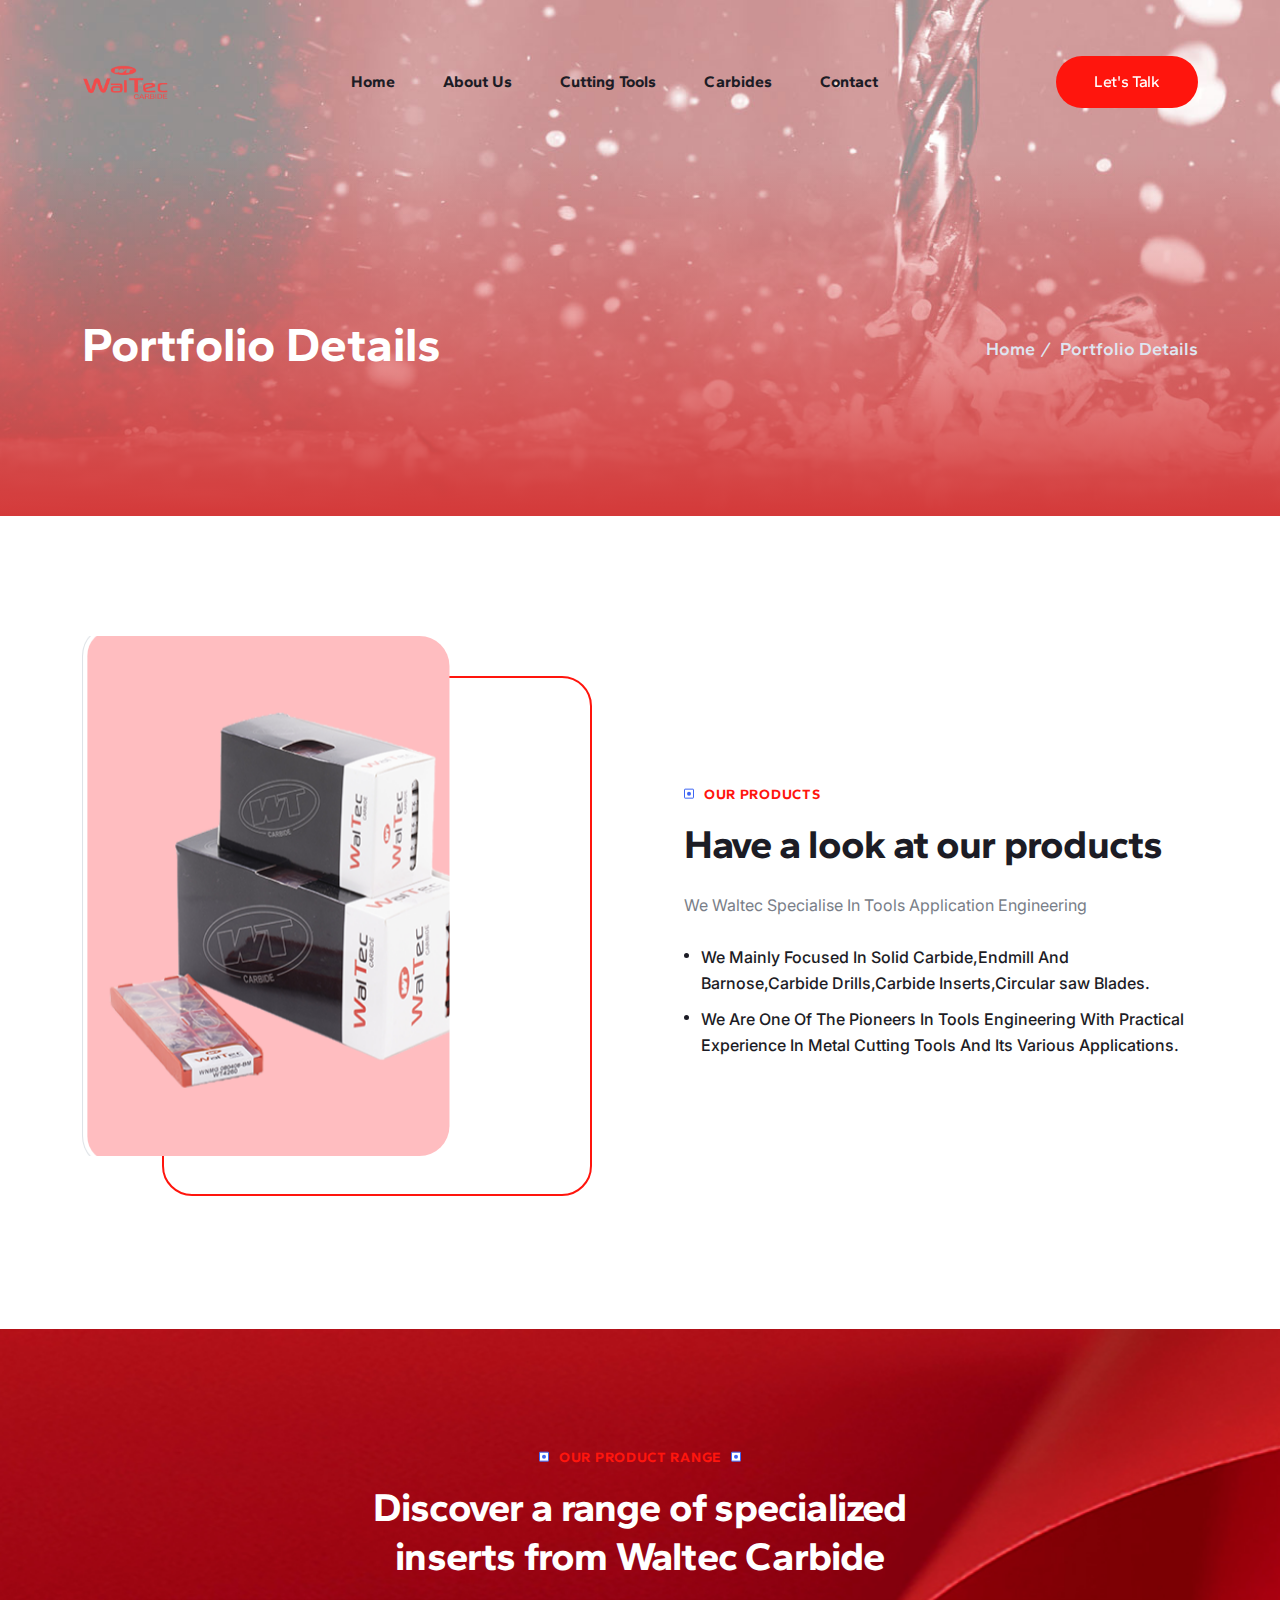
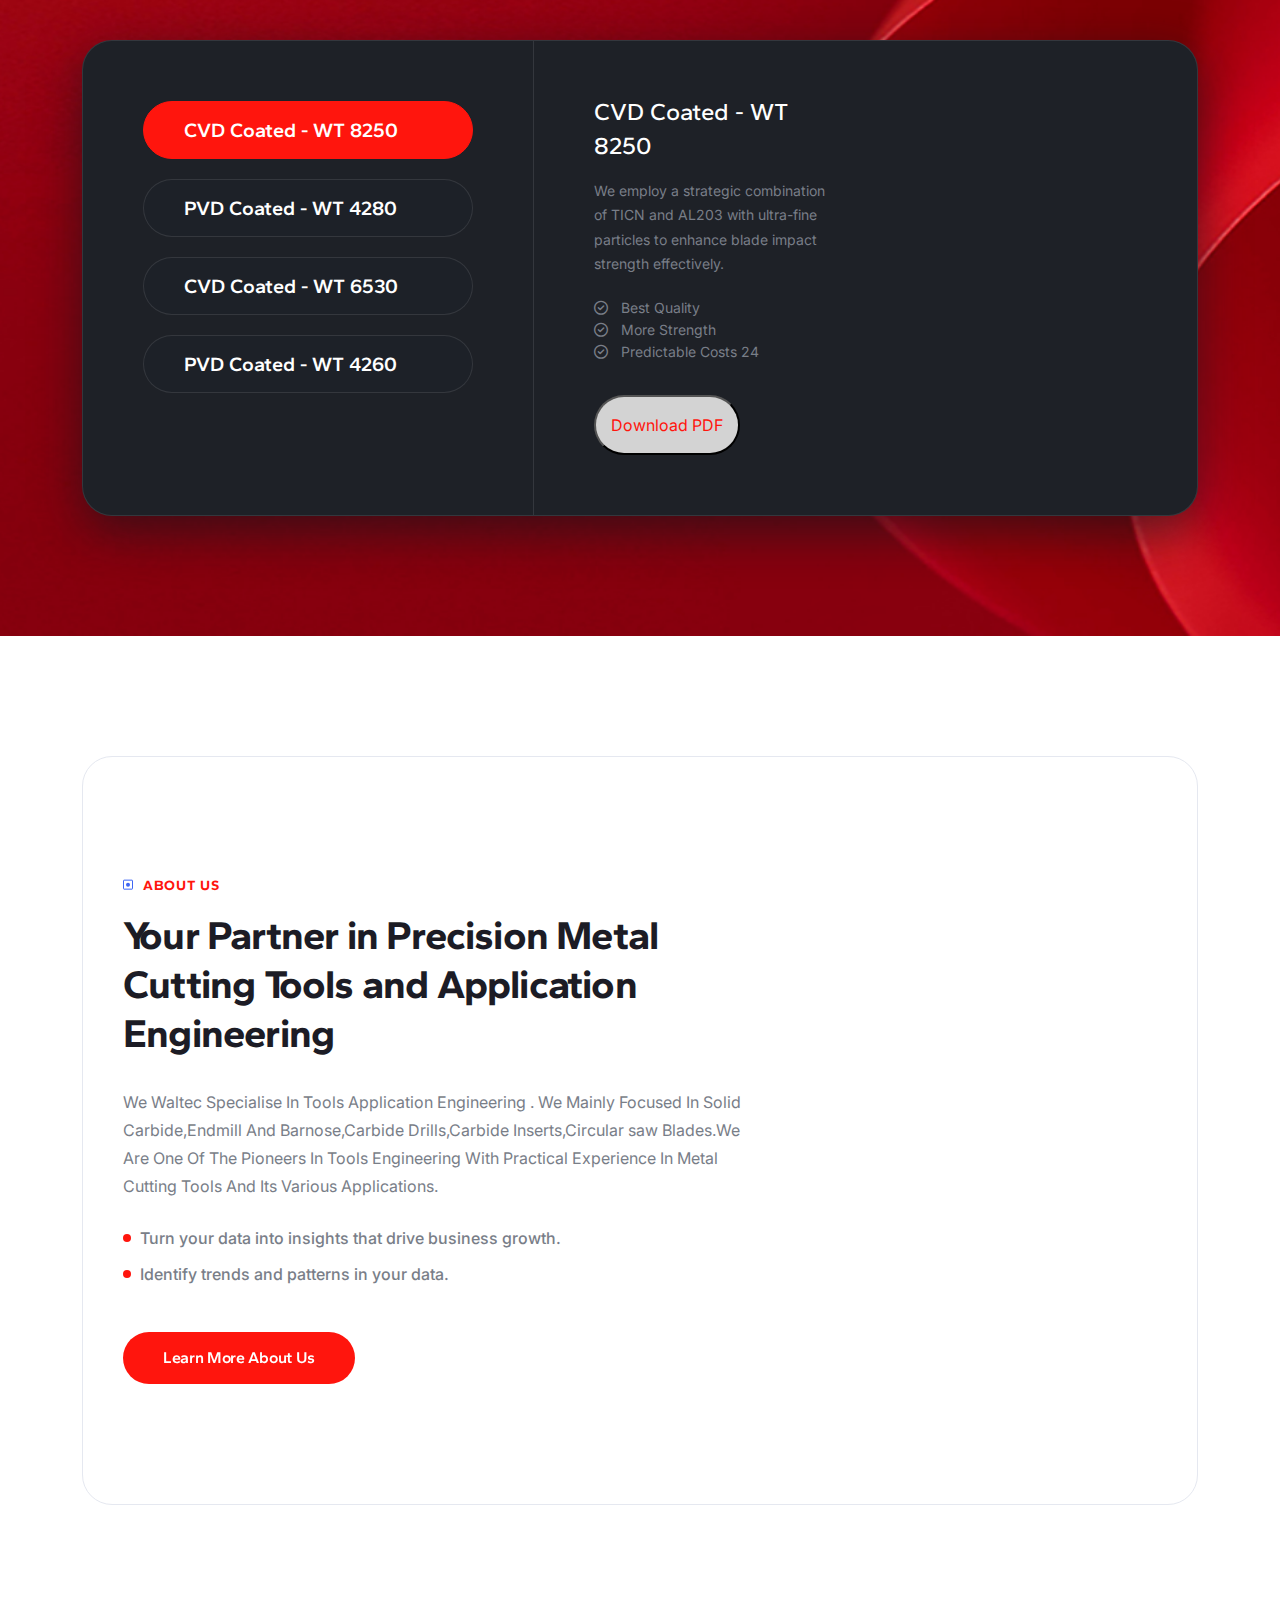
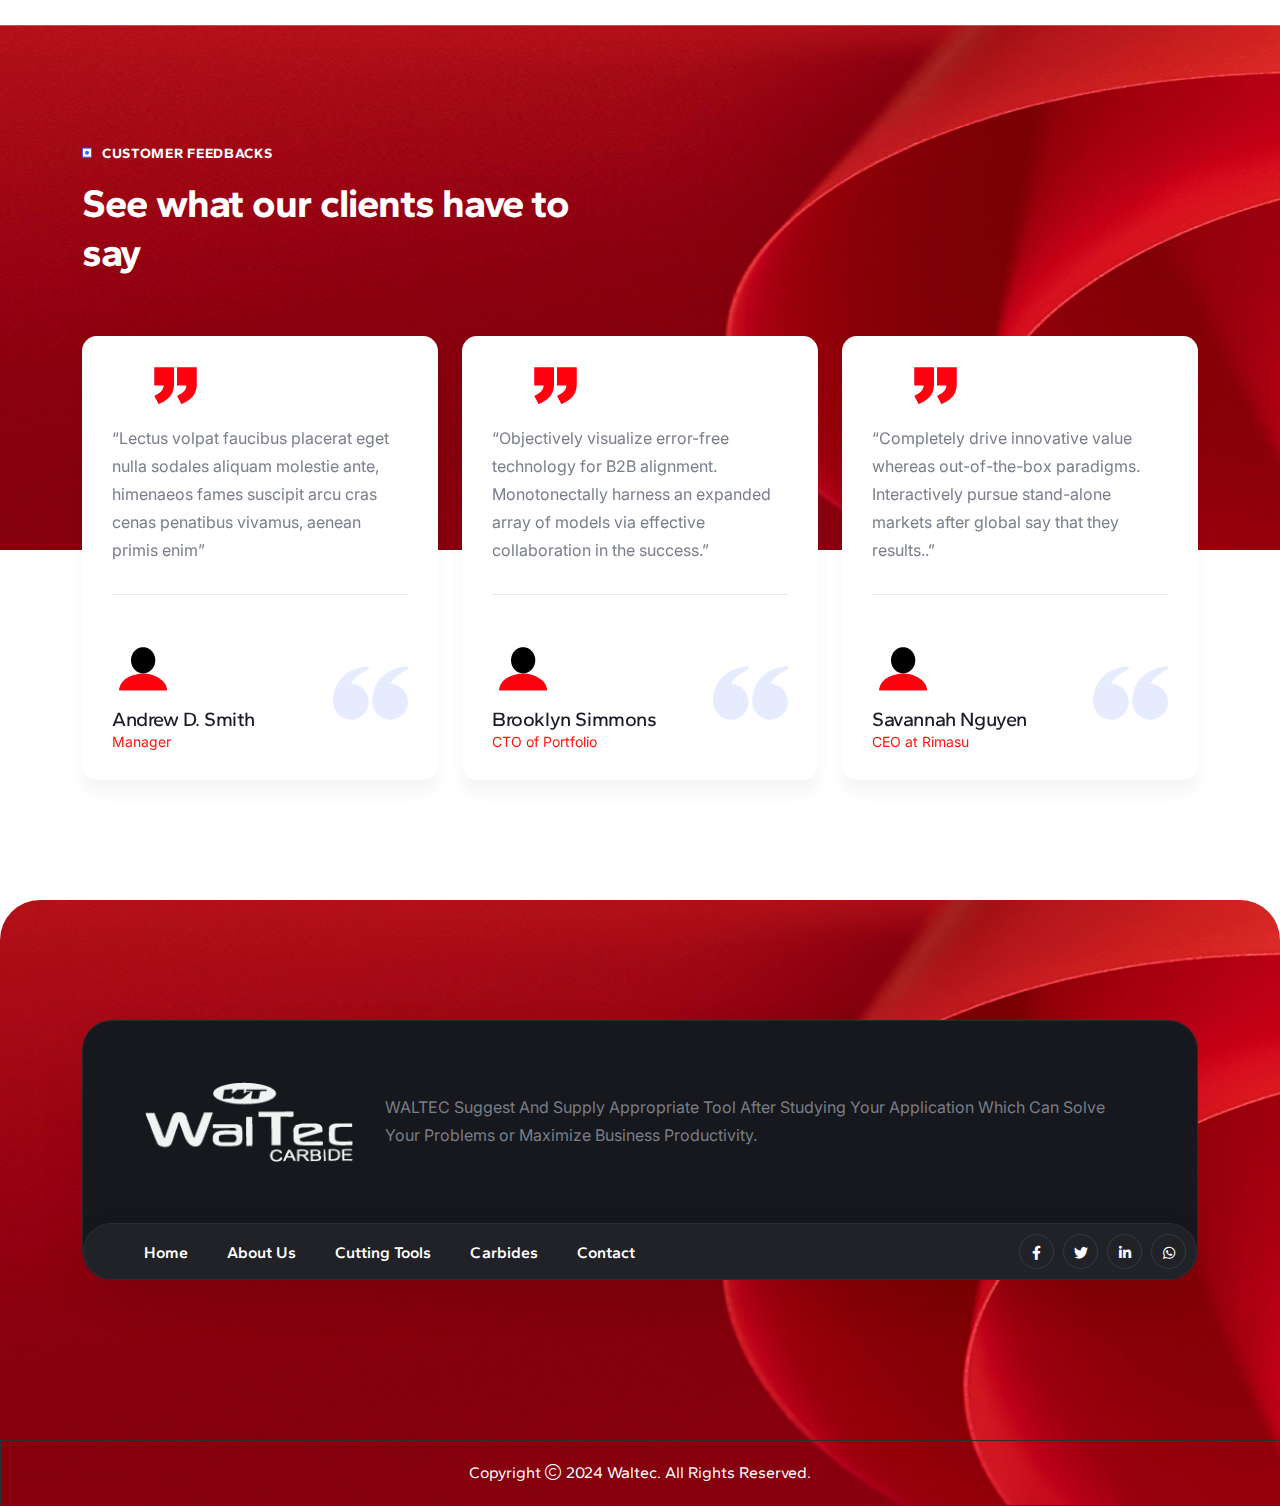
<file: cutting-tools.html>
<!doctype html>
<html class="no-js" lang="zxx">


<!-- Mirrored from stellar-kheer-f40bd4.netlify.app/cutting-tools by HTTrack Website Copier/3.x [XR&CO'2014], Thu, 25 Jul 2024 17:04:53 GMT -->
<!-- Added by HTTrack --><meta http-equiv="content-type" content="text/html;charset=UTF-8" /><!-- /Added by HTTrack -->
<head>
    <meta charset="utf-8">
    <meta http-equiv="x-ua-compatible" content="ie=edge">
    <title>Webtek - IT Solution and Technology HTML Template - Cutting Tools</title>
    <meta name="author" content="Waltec">
    <meta name="description" content="Waltec - Specialise In Tools Application Engineering">
    <meta name="keywords" content="Waltec - Specialise In Tools Application Engineering">
    <meta name="robots" content="INDEX,FOLLOW">

    <!-- Mobile Specific Metas -->
    <meta name="viewport" content="width=device-width, initial-scale=1, shrink-to-fit=no">

    <!-- Favicons - Place favicon.ico in the root directory -->
    <link rel="apple-touch-icon" sizes="57x57" href="assets/img/favicons/favicon.png">
    <link rel="apple-touch-icon" sizes="60x60" href="assets/img/favicons/favicon.png">
    <link rel="apple-touch-icon" sizes="72x72" href="assets/img/favicons/favicon.png">
    <link rel="apple-touch-icon" sizes="76x76" href="assets/img/favicons/favicon.png">
    <link rel="apple-touch-icon" sizes="114x114" href="assets/img/favicons/favicon.png">
    <link rel="apple-touch-icon" sizes="120x120" href="assets/img/favicons/favicon.png">
    <link rel="apple-touch-icon" sizes="144x144" href="assets/img/favicons/favicon.png">
    <link rel="apple-touch-icon" sizes="152x152" href="assets/img/favicons/favicon.png">
    <link rel="apple-touch-icon" sizes="180x180" href="assets/img/favicons/favicon.png">
    <link rel="icon" type="image/png" sizes="192x192" href="assets/img/favicons/favicon.png">
    <link rel="icon" type="image/png" sizes="32x32" href="assets/img/favicons/favicon.png">
    <link rel="icon" type="image/png" sizes="96x96" href="assets/img/favicons/favicon.png">
    <link rel="icon" type="image/png" sizes="16x16" href="assets/img/favicons/favicon.png">
    <link rel="manifest" href="assets/img/favicons/manifest.json">
    <meta name="msapplication-TileColor" content="#ffffff">
    <meta name="msapplication-TileImage" content="assets/img/favicons/ms-icon-144x144.png">
    <meta name="theme-color" content="#ffffff">

    <!--==============================
	  Google Fonts
	============================== -->
    <link rel="preconnect" href="https://fonts.googleapis.com/">
    <link rel="preconnect" href="https://fonts.gstatic.com/" crossorigin>
    <link href="https://fonts.googleapis.com/css2?family=Gantari:wght@100;300;400;500;600;700;800;900&amp;family=Inter:wght@100;400;500;600;700;800;900&amp;family=Urbanist:wght@100;300;400;500;600;700;800;900&amp;display=swap" rel="stylesheet">


    <!--==============================
	    All CSS File
	============================== -->
    <!-- Bootstrap -->
    <link rel="stylesheet" href="assets/css/bootstrap.min.css">
    <!-- Fontawesome Icon -->
    <link rel="stylesheet" href="assets/css/fontawesome.min.css">
    <!-- Magnific Popup -->
    <link rel="stylesheet" href="assets/css/magnific-popup.min.css">
    <!-- Swiper css -->
    <link rel="stylesheet" href="assets/css/swiper-bundle.min.css">
    <!-- datetimepicker -->
    <link rel="stylesheet" href="assets/css/jquery.datetimepicker.min.css">
    <!-- Theme Custom CSS -->
    <link rel="stylesheet" href="assets/css/style.css">

</head>

<body>

    <!--[if lte IE 9]>
    	<p class="browserupgrade">You are using an <strong>outdated</strong> browser. Please <a href="https://browsehappy.com/">upgrade your browser</a> to improve your experience and security.</p>
  	<![endif]-->


    <!--********************************
   		Code Start From Here 
	******************************** -->
    <!--div class="cursor"></div>
    <div class="cursor2"></div>

    <!--==============================
     Preloader
  ==============================-->
    <!--div id="preloader" class="preloader ">
        <button class="th-btn th-radius preloaderCls">Cancel Preloader </button>
        <div id="loader" class="th-preloader">
            <div class="animation-preloader">
                <div class="txt-loading">
                    <span preloader-text="W" class="characters">W</span>

                    <span preloader-text="E" class="characters">E</span>

                    <span preloader-text="B" class="characters">B</span>

                    <span preloader-text="T" class="characters">T</span>

                    <span preloader-text="E" class="characters">E</span>

                    <span preloader-text="C" class="characters">C</span>

                    <span preloader-text="K" class="characters">K</span>
                </div>
            </div>
        </div>
    </div> <!--==============================
     Mobile Menu
  ============================== -->
  <div class="th-menu-wrapper">
    <div class="th-menu-area text-center">
        <button class="th-menu-toggle"><i class="fal fa-times"></i></button>
        <div class="mobile-logo">
            <a href='index.html'><img src="assets/img/logo.png" alt="Waltec"></a>
        </div>
        <div class="th-mobile-menu">
            <ul>
                <li class="menu-item-has-children">
                    <a href='index.html'>Home</a>
                </li>
                <li class="menu-item-has-children">
                        <li><a href='about.html'>About Us</a></li>
                        <li><a href='cutting-tools.html'>Cutting Tools</a></li>
                        <li><a href='carbides.html'>Carbides</a></li>
                        <li><a href='contact.html'>Contact</a>
                    </ul>
                </li>
            </ul>
        </div>
    </div>
</div>


<!--==============================
	Header Area
==============================-->
<header class="th-header header-layout2 header-absolute">
    <div class="sticky-wrapper">
        <!-- Main Menu Area -->
        <div class="menu-area">
            <div class="container">
                <div class="row align-items-center justify-content-between">
                    <div class="col-auto">
                        <div class="header-logo">
                            <a href='index.html'><img src="assets/img/logo.png" style="height: 50px; width:90px;"alt="Waltec"></a>
                        </div>
                    </div>
                    <div class="col-auto">
                        <nav class="main-menu style2 d-none d-lg-inline-block">
                            <ul>
                                <li class="menu-item"><a href='index.html'>Home</a></li>
                                <li><a href='about.html'>About Us</a></li>
                                <li><a href='cutting-tools.html'>Cutting Tools</a></li>
                                <li><a href='carbides.html'>Carbides</a></li>
                                <li><a href='contact.html'>Contact</a></li>
                            </ul>
                        </nav>

                    </div>
                    <div class="col-auto">
                        <div class="header-button">
                            <button type="button" class="th-menu-toggle d-block d-lg-none"><i class="far fa-bars"></i></button>
                            <a href="#" class="th-btn">Let's Talk</a>
                        </div>
                    </div>
                </div>
            </div>
        </div>
    </div>
</header>

<!--==============================
    Breadcumb
============================== -->
    <div class="breadcumb-wrapper " data-bg-src="assets/img/bg/about-page-banner.jpg">
        <div class="container">
            <div class="breadcumb-content">
                <h1 class="breadcumb-title">Portfolio Details</h1>
                <ul class="breadcumb-menu">
                    <li><a href="home-web-agency.html">Home</a></li>
                    <li>Portfolio Details</li>
                </ul>
            </div>
        </div>
    </div><!--==============================
=================Products=========-->

<div class="space" id="about-sec">
    <div class="container">
        <div class="row align-items-center">
            <div class="col-xl-6">
                <div class="img-box1">
                    <div class="img1 th-anim global-img">
                        <img src="assets/img/hero/product-banner-1.png" class="img-thumbnail"
                            style="height: 520px; width:430px;" alt="About">
                    </div>
                    <div class="img2 th-anim global-img jump">
                        <img src="assets/img/hero/product-banner-2.png" class="img-thumbnail"
                            style="height:332px; width:300px;" alt="About">
                    </div>
                    <div class="about-shape"></div>
                </div>
            </div>
            <div class="col-xl-6">
                <div class="ps-xl-4 ms-xl-2">
                    <div class="title-area mb-25">
                        <span class="sub-title style1">Our Products</span>
                        <h2 class="sec-title mb-20">Have a look at our products</h2>
                        <p class="about-desc">We Waltec Specialise In Tools Application Engineering </p>
                    </div>
                    <div class="checklist">
                        <ul>
                            <li>We Mainly Focused In Solid Carbide,Endmill And Barnose,Carbide Drills,Carbide
                                Inserts,Circular saw Blades.</li>
                            <li>We Are One Of The Pioneers In Tools Engineering With Practical Experience In Metal
                                Cutting Tools And Its Various Applications.</li>
                        </ul>
                    </div>
                </div>
            </div>
        </div>
    </div>

</div>
<!--===========Product End=======
Service Area  
==============================-->

<div class="overflow-hidden space" data-bg-src="assets/img/bg/footer_bg_1.jpg">
    <div class="container">
        <div class="row">
            <div class="col-lg-6 offset-lg-3">
                <div class="title-area text-center">
                    <span class="sub-title">Our Product Range</span>
                    <h2 class="sec-title text-white">Discover a range of specialized inserts from Waltec Carbide</h2>
                </div>
            </div>
        </div>
        <div class="choose-tabs-wrapper">
            <div class="nav nav-tabs choose-tabs-tabs" id="nav-tab" role="tablist">
                <button class="nav-link active" id="nav-step1-tab" data-bs-toggle="tab" data-bs-target="#nav-step1" type="button">CVD Coated - WT 8250</button>
                <button class="nav-link" id="nav-step2-tab" data-bs-toggle="tab" data-bs-target="#nav-step2" type="button">PVD Coated - WT 4280</button>
                <button class="nav-link" id="nav-step3-tab" data-bs-toggle="tab" data-bs-target="#nav-step3" type="button">CVD Coated - WT 6530</button>
                <button class="nav-link" id="nav-step4-tab" data-bs-toggle="tab" data-bs-target="#nav-step4" type="button">PVD Coated - WT 4260</button>
            </div>
            <div class="tab-content" id="nav-tabContent">
                <div class="tab-pane fade show active" id="nav-step1" role="tabpanel">
                    <div class="choose-wrapper">
                        <div class="choose-content">
                            <div class="title-area mb-30">
                                <h5 class="sec-title mb-3 text-white">CVD Coated - WT 8250</h5>
                                <p class="box-text">We employ a strategic combination of TICN and AL203 with
                                    ultra-fine particles to enhance blade impact strength effectively.</p>
                            </div>
                            <div class="checklist style2">
                                <ul>
                                    <li>Best Quality</li>
                                    <li>More Strength</li>
                                    <li>Predictable Costs 24</li>

                                </ul>
                            </div>

                           <button style="border-radius:50px;padding:15px;background-color:lightgrey;"><a class='whatsapp_float' href='files/Waltec 2024 tools brochure.pdf' target='_blank'>Download PDF</a></button>
                        </div>
                        <div class="choose-image th-anim">
                            <img src="assets/img/product/wt5115.webp" alt="">
                        </div>
                    </div>
                </div>
                <div class="tab-pane fade" id="nav-step2" role="tabpanel">
                    <div class="choose-wrapper">
                        <div class="choose-content">
                            <div class="title-area mb-30">
                                <h5 class="sec-title mb-3 text-white">PVD Coated - WT 4280</h5>
                                <p class="box-text">We enhance blade impact strength by strategically
                                    combining a matrix with strength and toughness alongside TICN and 
                                    AL203 with ultra-fine particles.</p>
                            </div>
                            <div class="checklist style2">
                                <ul>
                                    <li>Best Quality</li>
                                    <li>More Strength</li>
                                    <li>Predictable Costs 24</li>

                                </ul>
                            </div>

                      <button style="border-radius:50px;padding:15px;background-color:lightgrey;"><a class='whatsapp_float' href='files/Waltec 2024 tools brochure.pdf' target='_blank'>Download PDF</a></button>
                        </div>
                        <div class="choose-image th-anim">
                            <img src="assets/img/product/WT-6430.webp" alt="">
                        </div>
                    </div>
                </div>
                <div class="tab-pane fade" id="nav-step3" role="tabpanel">
                    <div class="choose-wrapper">
                        <div class="choose-content">
                            <div class="title-area mb-30">
                                <h5 class="sec-title mb-3 text-white">CVD Coated - WT 6530</h5>
                                <p class="box-text">The director of the ball mill for rough machining 
                                    grey cast iron is the top choice for high metal removal rates.</p>
                            </div>
                            <div class="checklist style2">
                                <ul>
                                    <li>Best Quality</li>
                                    <li>More Strength</li>
                                    <li>Predictable Costs 24</li>

                                </ul>
                            </div>
<button style="border-radius:50px;padding:15px;background-color:lightgrey;"><a class='whatsapp_float' href='pdf.html' target='_blank'>Download PDF</a></button>
                        </div>
                        <div class="choose-image th-anim">
                            <img src="assets/img/product/WT-6530.jpg" alt="">
                        </div>
                    </div>
                </div>
                <div class="tab-pane fade" id="nav-step4" role="tabpanel">
                    <div class="choose-wrapper">
                        <div class="choose-content">
                            <div class="title-area mb-30">
                                <h5 class="sec-title mb-3 text-white">PVD Coated - WT 4260</h5>
                                <p class="box-text">We combine TIALN+ALCrSiN coating with a high-toughness 
                                    matrix of ultra-fine particles to enhance wear resistance and cutting 
                                    stability. Ideal for semi-finishing milling of stainless steel and ordinary steel.</p>
                            </div>
                            <div class="checklist style2">
                                <ul>
                                    <li>Best Quality</li>
                                    <li>More Strength</li>
                                    <li>Predictable Costs 24</li>

                                </ul>
                            </div>
<button style="border-radius:50px;padding:15px;background-color:lightgrey;"><a class='whatsapp_float' href='pdf.html' target='_blank'>Download PDF</a></button>
                        </div>
                        <div class="choose-image th-anim">
                            <img src="assets/img/product/WT-4260.jpg" alt="">
                        </div>
                    </div>
                </div>
            </div>
        </div>
    </div>
</div><!--==============================
About Area  
==============================-->
<div class="space" id="about-sec">
    <div class="container">
        <div class="about-area">
            <div class="row">
                <div class="about-title-area">
                    <div class="title-area mb-25">
                        <span class="sub-title style1">About Us</span>
                        <h2 class="sec-title">Your Partner in Precision Metal Cutting Tools and Application Engineering</h2>
                        <p class="about-text mb-0">We Waltec Specialise In Tools Application Engineering . We Mainly Focused In Solid Carbide,Endmill And Barnose,Carbide Drills,Carbide Inserts,Circular saw Blades.We Are One Of The Pioneers In Tools Engineering With Practical Experience In Metal Cutting Tools And Its Various Applications.</p>
                    </div>
                    <div class="checklist">
                        <ul>
                            <li>Turn your data into insights that drive business growth.</li>
                            <li>Identify trends and patterns in your data.</li>
                        </ul>
                    </div>
                    <div class="btn-group mt-45 justify-content-start">
                        <a class='th-btn' href='about.html'>Learn More About Us</a>
                    </div>
                </div>
            </div>
            <div class="about-shape th-anim"><img src="assets/img/hero/about-banner.jpg" alt=""></div>
        </div>
    </div>
</div><!--==============================
Testimonial Area  
==============================-->
<section class="overflow-hidden bg-top-center th-radius3 m-4 mt-0 mb-0 space" id="testi-sec" data-bg-src="assets/img/bg/testi-bg.png">
    <div class="container th-container2">
        <div class="row justify-content-lg-between justify-content-center align-items-end">
            <div class="col-xxl-4 col-xl-6">
                <div class="title-area text-center text-lg-start">
                    <span class="sub-title style1 text-white">Customer Feedbacks</span>
                    <h2 class="sec-title text-white">See what our clients have to say</h2>
                </div>
            </div>
            <div class="col-lg-auto d-none d-xl-block">
                <div class="sec-btn">
                    <div class="icon-box">
                        <button data-slider-prev="#testiSlider2" class="slider-arrow style2 default"><i class="far fa-arrow-left"></i></button>
                        <button data-slider-next="#testiSlider2" class="slider-arrow style2 default"><i class="far fa-arrow-right"></i></button>
                    </div>
                </div>
            </div>
        </div>
        <div class="slider-area">
            <div class="swiper th-slider has-shadow" id="testiSlider2" data-slider-options='{"breakpoints":{"0":{"slidesPerView":1},"576":{"slidesPerView":"1"},"768":{"slidesPerView":"2"},"992":{"slidesPerView":"2"},"1200":{"slidesPerView":"3"}}}'>
                <div class="swiper-wrapper">
                    <div class="swiper-slide">
                        <div class="testi-box th-ani">
                            <div class="testi-box_image">
                                <img src="assets/img/bg/testi-icon.png" alt="image">
                            </div>
                            <p class="testi-box_text">“Lectus volpat faucibus placerat eget nulla sodales aliquam molestie ante, himenaeos fames suscipit arcu cras cenas penatibus vivamus, aenean primis enim”</p>
                            <div class="testi-box_wrapper">
                                <div class="testi-box_profile">
                                    <div class="testi-box_author">
                                        <img src="assets/img/bg/profile-1.png" alt="Avater">
                                    </div>
                                    <div class="testi-box_info">
                                        <h3 class="box-title">Andrew D. Smith</h3>
                                        <span class="testi-box_desig">Manager</span>
                                    </div>
                                </div>
                                <div class="testi-quote">
                                    <img src="assets/img/icon/quote.svg" alt="">
                                </div>
                            </div>
                        </div>
                    </div>
                    <div class="swiper-slide">
                        <div class="testi-box th-ani">
                            <div class="testi-box_image">
                                <img src="assets/img/bg/testi-icon.png" alt="image">
                            </div>
                            <p class="testi-box_text">“Objectively visualize error-free technology for B2B alignment. Monotonectally harness an expanded array of models via effective collaboration in the success.”</p>
                            <div class="testi-box_wrapper">
                                <div class="testi-box_profile">
                                    <div class="testi-box_author">
                                        <img src="assets/img/bg/profile-1.png" alt="Avater">
                                    </div>
                                    <div class="testi-box_info">
                                        <h3 class="box-title">Brooklyn Simmons</h3>
                                        <span class="testi-box_desig">CTO of Portfolio</span>
                                    </div>
                                </div>
                                <div class="testi-quote">
                                    <img src="assets/img/icon/quote.svg" alt="">
                                </div>
                            </div>
                        </div>
                    </div>
                    <div class="swiper-slide">
                        <div class="testi-box th-ani">
                            <div class="testi-box_image">
                                <img src="assets/img/bg/testi-icon.png" alt="image">
                            </div>
                            <p class="testi-box_text">“Completely drive innovative value whereas out-of-the-box paradigms. Interactively pursue stand-alone markets after global say that they results..”</p>
                            <div class="testi-box_wrapper">
                                <div class="testi-box_profile">
                                    <div class="testi-box_author">
                                        <img src="assets/img/bg/profile-1.png" alt="Avater">
                                    </div>
                                    <div class="testi-box_info">
                                        <h3 class="box-title">Savannah Nguyen</h3>
                                        <span class="testi-box_desig">CEO at Rimasu</span>
                                    </div>
                                </div>
                                <div class="testi-quote">
                                    <img src="assets/img/icon/quote.svg" alt="">
                                </div>
                            </div>
                        </div>
                    </div>
                    <div class="swiper-slide">
                        <div class="testi-box th-ani">
                            <div class="testi-box_image">
                                <img src="assets/img/bg/testi-icon.png" alt="image">
                            </div>
                            <p class="testi-box_text">“The best service reinvent prospective metrics before granular schema. Professionally metrics before expedite client-centric or analyzing before expedite methods ”</p>
                            <div class="testi-box_wrapper">
                                <div class="testi-box_profile">
                                    <div class="testi-box_author">
                                        <img src="assets/img/bg/profile-1.png" alt="Avater">
                                    </div>
                                    <div class="testi-box_info">
                                        <h3 class="box-title">Cameron Williamson</h3>
                                        <span class="testi-box_desig">Founder CEO</span>
                                    </div>
                                </div>
                                <div class="testi-quote">
                                    <img src="assets/img/icon/quote.svg" alt="">
                                </div>
                            </div>
                        </div>
                    </div>
                    <div class="swiper-slide">
                        <div class="testi-box th-ani">
                            <div class="testi-box_image">
                                <img src="assets/img/bg/testi-icon.png" alt="image">
                            </div>
                            <p class="testi-box_text">“I've had the pleasure of working with Webteck for the past year, and I can confidently say that they have been instrumental say that they in the success.”</p>
                            <div class="testi-box_wrapper">
                                <div class="testi-box_profile">
                                    <div class="testi-box_author">
                                        <img src="assets/img/bg/profile-1.png" alt="Avater">
                                    </div>
                                    <div class="testi-box_info">
                                        <h3 class="box-title">Brooklyn Simmons</h3>
                                        <span class="testi-box_desig">Project Manager</span>
                                    </div>
                                </div>
                                <div class="testi-quote">
                                    <img src="assets/img/icon/quote.svg" alt="">
                                </div>
                            </div>
                        </div>
                    </div>
                    <div class="swiper-slide">
                        <div class="testi-box th-ani">
                            <div class="testi-box_image">
                                <img src="assets/img/bg/testi-icon.png" alt="image">
                            </div>
                            <p class="testi-box_text">“Phosfluorescently reinvent prospective metrics before granular schema. Professionally metrics before expedite client-centric before expedite methods .”</p>
                            <div class="testi-box_wrapper">
                                <div class="testi-box_profile">
                                    <div class="testi-box_author">
                                        <img src="assets/img/bg/profile-1.png" alt="Avater">
                                    </div>
                                    <div class="testi-box_info">
                                        <h3 class="box-title">Savannah Nguyen</h3>
                                        <span class="testi-box_desig">Head Manager</span>
                                    </div>
                                </div>
                                <div class="testi-quote">
                                    <img src="assets/img/icon/quote.svg" alt="">
                                </div>
                            </div>
                        </div>
                    </div>
                    <div class="swiper-slide">
                        <div class="testi-box th-ani">
                            <div class="testi-box_image">
                                <img src="assets/img/bg/testi-icon.png" alt="image">
                            </div>
                            <p class="testi-box_text">“If you have specific questions about gathering or analyzing customer feedback, or if you're looking for general information or analyzing feel free to ask.”</p>
                            <div class="testi-box_wrapper">
                                <div class="testi-box_profile">
                                    <div class="testi-box_author">
                                        <img src="assets/img/bg/profile-1.png" alt="Avater">
                                    </div>
                                    <div class="testi-box_info">
                                        <h3 class="box-title">Cameron Williamson</h3>
                                        <span class="testi-box_desig">UI/UX Designer</span>
                                    </div>
                                </div>
                                <div class="testi-quote">
                                    <img src="assets/img/icon/quote.svg" alt="">
                                </div>
                            </div>
                        </div>
                    </div>
                </div>
            </div>
        </div>
    </div>
</section><!--==============================

	Footer Area
==============================-->
<footer class="footer-wrapper footer-layout1" data-bg-src="assets/img/bg/footer_bg_1.jpg">
    <div class="widget-area">
        <div class="container">
            <div class="row justify-content-between">
                <div class="col-xl-12">
                    <div class="footer-top-area">
                        <div class="footer-top">
                            <div class="footer-logo">
                                <a href='index.html'><img src="assets/img/logo-white.png" alt="Waltec"></a>
                            </div>
                            <div class="">
                                <p class="footer-text">WALTEC Suggest And Supply Appropriate Tool After Studying Your
                                    Application Which Can Solve Your Problems or Maximize Business Productivity.</p>
                            </div>
                        </div>
                        <div class="footer-menu-area">
                            <ul class="footer-menu">
                                <li>
                                    <a href='index.html'>Home</a>
                                </li>
                                <li><a href='about.html'>About Us</a></li>
                                <li><a href='cutting-tools.html'>Cutting Tools</a></li>
                                <li><a href='carbides.html'>Carbides</a></li>
                                <li><a href='contact.html'>Contact</a></li>
                            </ul>
                            <div class="th-social">
                                <a href="https://www.facebook.com/"><i class="fab fa-facebook-f"></i></a>
                                <a href="https://www.twitter.com/"><i class="fab fa-twitter"></i></a>
                                <a href="https://www.linkedin.com/"><i class="fab fa-linkedin-in"></i></a>
                                <a href="https://www.whatsapp.com/"><i class="fab fa-whatsapp"></i></a>
                            </div>
                        </div>
                    </div>
                </div>
            </div>
        </div>
    </div>
    <div class="copyright-wrap text-left">
        <div class="container">
            <p class="copyright-text">Copyright <i class="fal fa-copyright"></i> 2024 <a href='index.html'>Waltec</a>. All Rights Reserved.</p>
        </div>
    </div>
</footer>


    <!--********************************
			Code End  Here 
	******************************** -->

    <!-- Scroll To Top -->
    <div class="scroll-top">
        <svg class="progress-circle svg-content" width="100%" height="100%" viewBox="-1 -1 102 102">
            <path d="M50,1 a49,49 0 0,1 0,98 a49,49 0 0,1 0,-98" style="transition: stroke-dashoffset 10ms linear 0s; stroke-dasharray: 307.919, 307.919; stroke-dashoffset: 307.919;">
            </path>
        </svg>
    </div>



    <!--==============================
    All Js File
============================== -->
    <!-- Jquery -->
    <script src="assets/js/vendor/jquery-3.7.1.min.js"></script>
    <!-- Swiper Js -->
    <script src="assets/js/swiper-bundle.min.js"></script>
    <!-- Bootstrap -->
    <script src="assets/js/bootstrap.min.js"></script>
    <!-- Magnific Popup -->
    <script src="assets/js/jquery.magnific-popup.min.js"></script>
    <!-- Counter Up -->
    <script src="assets/js/jquery.counterup.min.js"></script>
    <!-- Range Slider -->
    <script src="assets/js/jquery-ui.min.js"></script>
    <!-- imagesloaded -->
    <script src="assets/js/imagesloaded.pkgd.min.js"></script>

    <!-- isotope -->
    <script src="assets/js/isotope.pkgd.min.js"></script>
    <!-- datetimepicker -->
    <script src="assets/js/jquery.datetimepicker.min.js"></script>

    <!-- gsap -->
    <script src="assets/js/gsap.min.js"></script>

    <!-- ScrollTrigger -->
    <script src="assets/js/ScrollTrigger.min.js"></script>

    <!-- nice select -->
    <script src="assets/js/nice-select.min.js"></script>

    <script src="assets/js/smooth-scroll.js"></script>

    <!-- Main Js File -->
    <script src="assets/js/main.js"></script>
</body>


<!-- Mirrored from stellar-kheer-f40bd4.netlify.app/cutting-tools by HTTrack Website Copier/3.x [XR&CO'2014], Thu, 25 Jul 2024 17:04:57 GMT -->
</html>
</file>
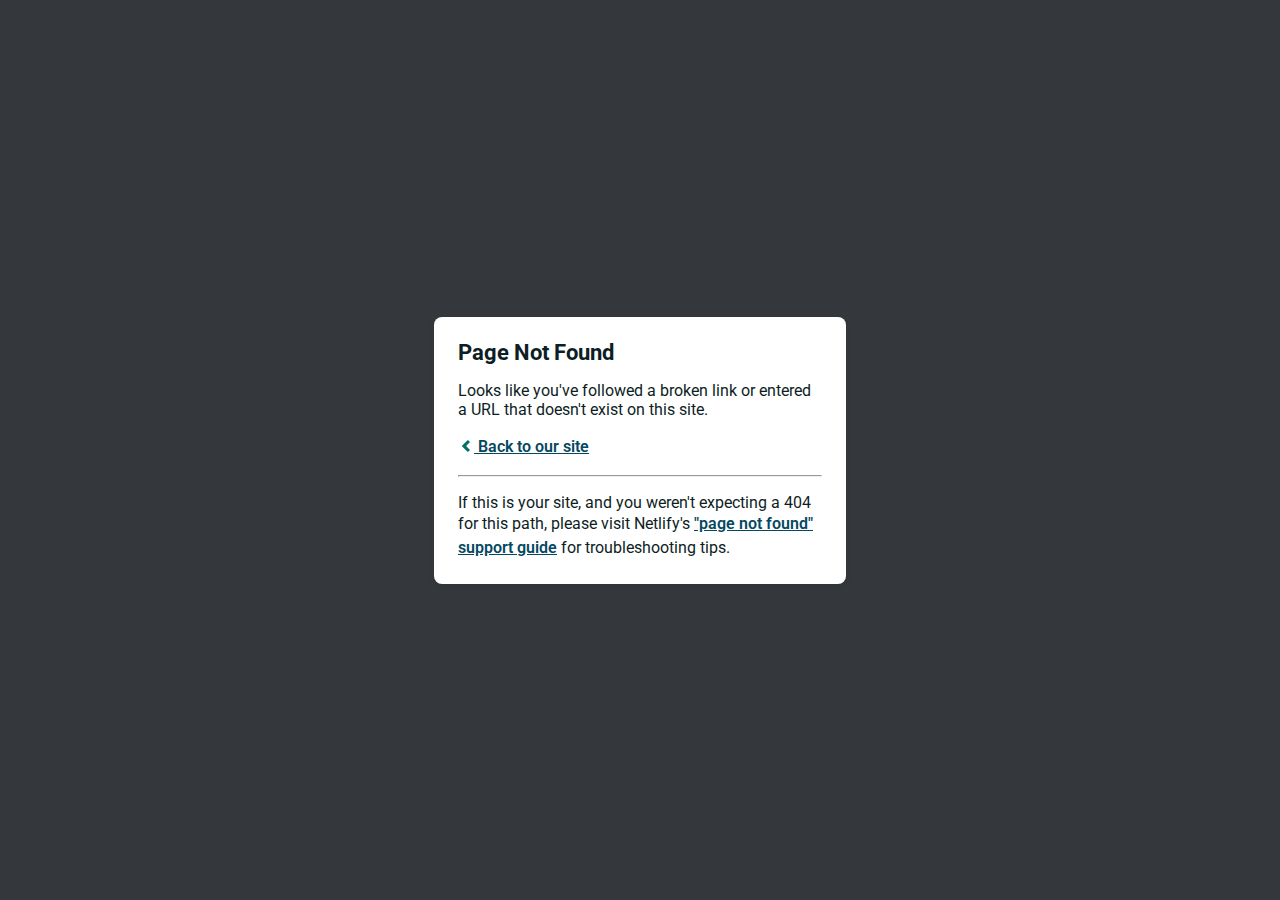
<file: home-web-agency.html>
<!DOCTYPE html>
<html>
  <head>
    <meta charset="utf-8">
    <meta name="viewport" content="width=device-width, initial-scale=1.0, maximum-scale=1.0, user-scalable=no">

    <title>Page Not Found</title>
    <link href='https://fonts.googleapis.com/css?family=Roboto:400,700&subset=latin,latin-ext' rel='stylesheet' type='text/css'>
    <style>
    body {
      font-family: -apple-system, BlinkMacSystemFont, "Segoe UI", Roboto, Helvetica, Arial, sans-serif, "Apple Color Emoji", "Segoe UI Emoji", "Segoe UI Symbol";
      background: rgb(52, 56, 60);
      color: white;
      overflow: hidden;
      margin: 0;
      padding: 0;
    }

    h1 {
      margin: 0;
      font-size: 22px;
      line-height: 24px;
    }

    .main {
      position: relative;
      display: flex;
      flex-direction: column;
      align-items: center;
      justify-content: center;
      height: 100vh;
      width: 100vw;
    }

    .card {
      position: relative;
      display: flex;
      flex-direction: column;
      width: 75%;
      max-width: 364px;
      padding: 24px;
      background: white;
      color: rgb(14, 30, 37);
      border-radius: 8px;
      box-shadow: 0 2px 4px 0 rgba(14, 30, 37, .16);
    }

    a {
      margin: 0;
      font-weight: 600;
      line-height: 24px;
      color: #054861;
    }

    a svg {
      position: relative;
      top: 2px;
    }

    a:hover,
    a:focus {
      text-decoration: none;
    }

    a:hover svg path{
      fill: #007067;
    }

    p:last-of-type {
      margin-bottom: 0;
    }

    </style>
  </head>
  <body>
    <div class="main">
      <div class="card">
        <div class="header">
          <h1>Page Not Found</h1>
        </div>
        <div class="body">
          <p>Looks like you've followed a broken link or entered a URL that doesn't exist on this site.</p>
          <p>
            <a id="back-link" href="/">
              <svg xmlns="http://www.w3.org/2000/svg" width="16" height="16" viewBox="0 0 16 16">
                <path fill="#007067" d="M11.9998836,4.09370803 L8.55809517,7.43294953 C8.23531459,7.74611298 8.23531459,8.25388736 8.55809517,8.56693769 L12,11.9062921 L9.84187871,14 L4.24208544,8.56693751 C3.91930485,8.25388719 3.91930485,7.74611281 4.24208544,7.43294936 L9.84199531,2 L11.9998836,4.09370803 Z"/>
              </svg>
              Back to our site
             </a>
          </p>
          <hr><p>If this is your site, and you weren't expecting a 404 for this path, please visit Netlify's <a href="https://answers.netlify.com/t/support-guide-i-ve-deployed-my-site-but-i-still-see-page-not-found/125?utm_source=404page&utm_campaign=community_tracking">"page not found" support guide</a> for troubleshooting tips.
          </p>
        </div>
      </div>
    </div>
    <script>
      (function() {
        if (document.referrer && document.location.host && document.referrer.match(new RegExp("^https?://" + document.location.host))) {
          document.getElementById("back-link").setAttribute("href", document.referrer);
        }
      })();
    </script>
  </body>
</html>
</file>
